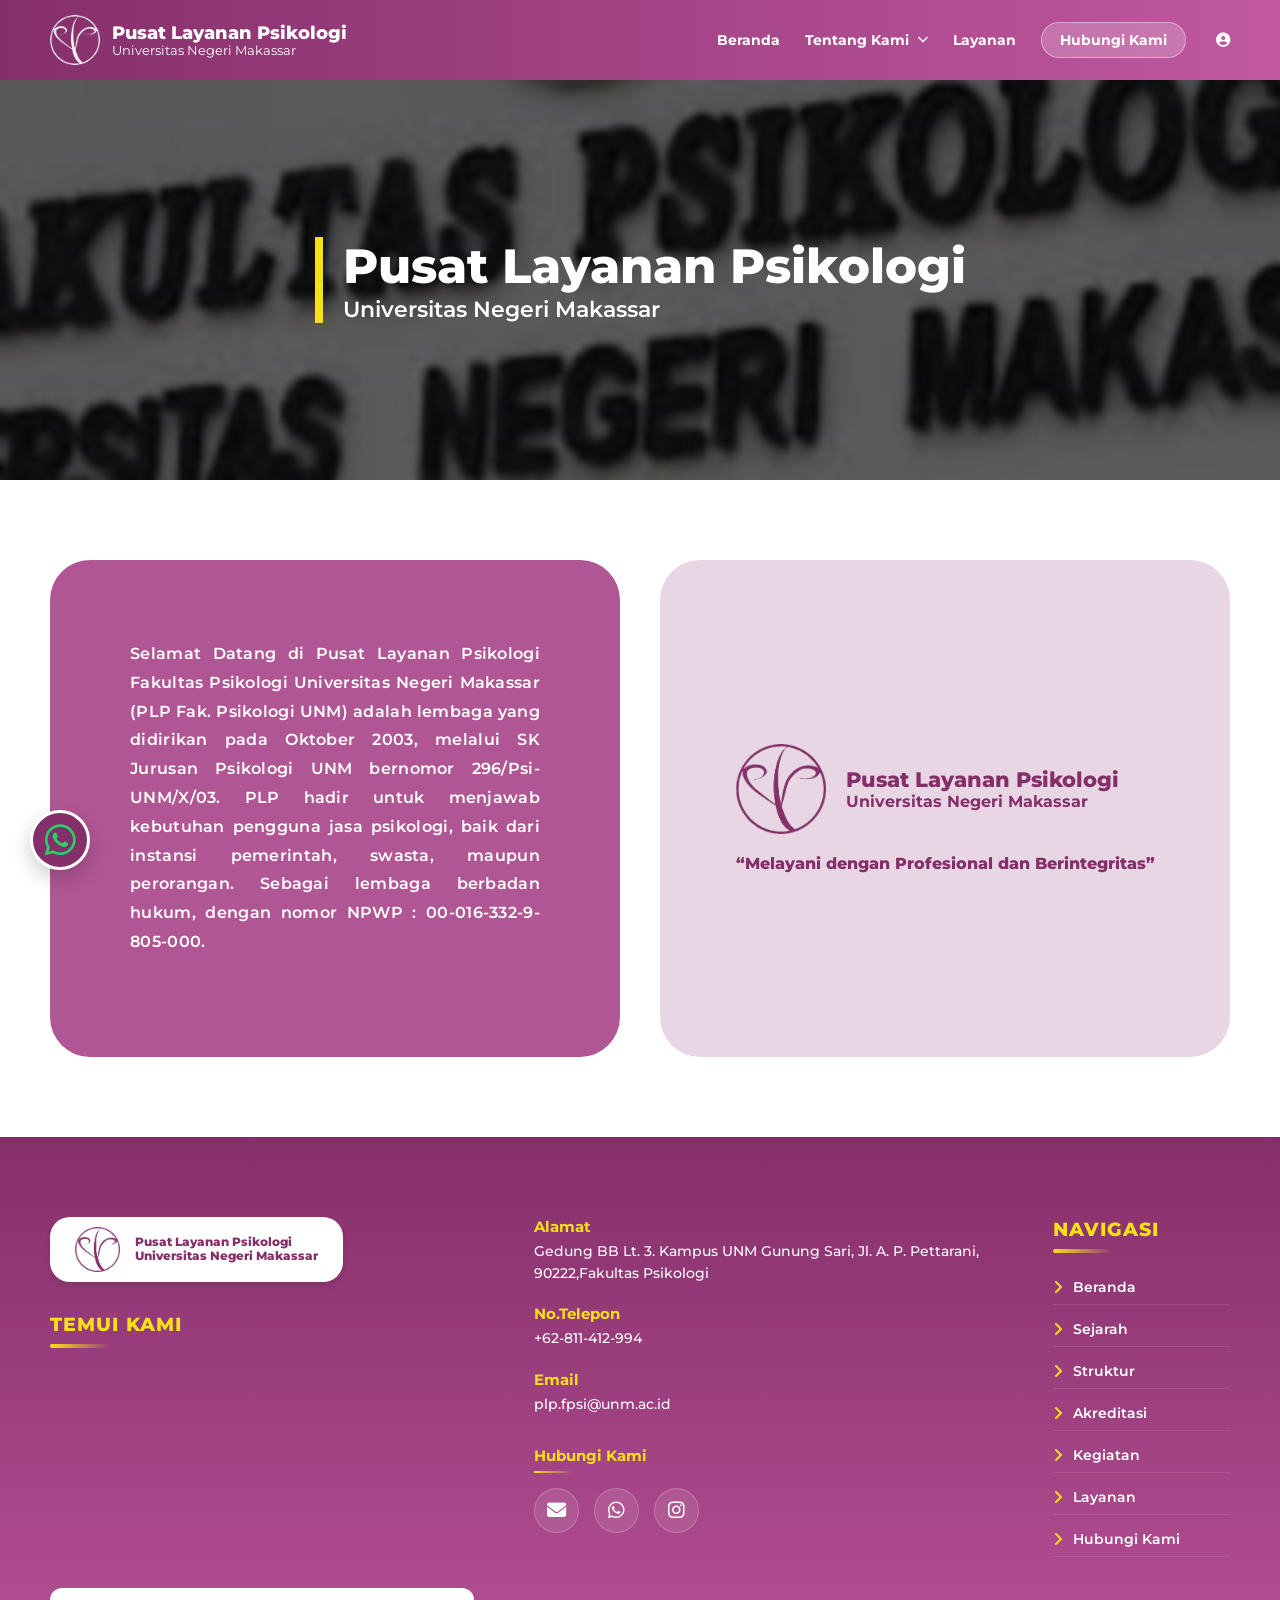
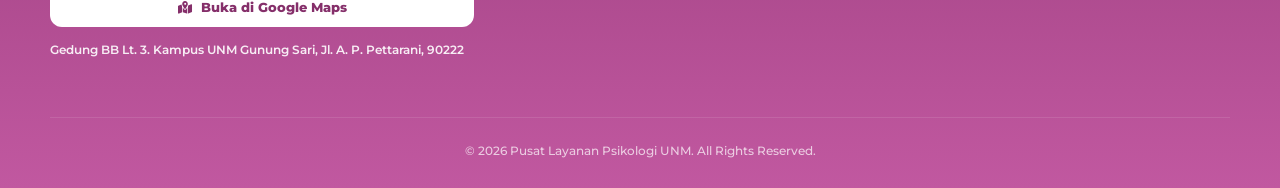
<file: index.html>
<!DOCTYPE html>
<html lang="id">
<head>
    <meta charset="UTF-8">
    <meta name="viewport" content="width=device-width, initial-scale=1.0">
    <title>PLP Fakultas Psikologi UNM</title>
    <link href="https://fonts.googleapis.com/css2?family=Montserrat:wght@400;600;700;800&display=swap" rel="stylesheet">
    <link rel="stylesheet" href="https://cdnjs.cloudflare.com/ajax/libs/font-awesome/6.5.1/css/all.min.css">
    <link rel="stylesheet" href="style.css">
</head>
<body>

    <header class="navbar">
        <div class="container navbar-flex">
            <div class="brand">
                <img src="image/logoplp2.png" alt="Logo UNM" class="logo-small">
                <div class="brand-text">
                    <h1>Pusat Layanan Psikologi</h1>
                    <p>Universitas Negeri Makassar</p>
                </div>
            </div>
            <nav class="nav-links">
                <a href="beranda.html">Beranda</a>
                
                <div class="dropdown">
                    <a href="#" class="dropbtn">
                        Tentang Kami <i class="fa-solid fa-chevron-down arrow-icon"></i>
                    </a>
                    <div class="dropdown-content">
                        <a href="beranda.html">Profil Umum</a>
                        <div class="dropdown-divider"></div>
                        <a href="sejarah.html">Sejarah</a>
                        <a href="struktur.html">Struktur</a>
                        <a href="akreditasi.html">Akreditasi</a>
                        <a href="kegiatan.html">Kegiatan</a>
                    </div>
                </div>

                <a href="layanan.html">Layanan</a>
                <a href="hubungi-kami.html" class="btn-primary">Hubungi Kami</a>
                
                <div class="dropdown user-access">
    <a href="#" class="dropbtn-icon">
        <i class="fa-solid fa-circle-user"></i>
    </a>
    <div class="dropdown-content dropdown-right">
        <p class="dropdown-label">Masuk Sebagai</p>
        <div class="dropdown-divider"></div>
        <a href="login-admin.html"><i class="fa-solid fa-user-shield"></i> Admin</a>
        <a href="login-psikolog.html"><i class="fa-solid fa-user-doctor"></i> Psikolog</a>
    </div>
</div>

            </nav>
        </div>
    </header>

    <section class="hero-section">
        <div class="hero-overlay">
            <div class="container">
                <div class="hero-content">
                    <h2 class="hero-title">Pusat Layanan Psikologi</h2>
                    <p class="hero-subtitle">Universitas Negeri Makassar</p>
                </div>
            </div>
        </div>
    </section>

    <main class="main-content">
        <div class="container grid-layout">
            <div class="card card-purple-solid">
                <div class="card-body">
                    <p>Selamat Datang di Pusat Layanan Psikologi Fakultas Psikologi Universitas Negeri Makassar (PLP Fak. Psikologi UNM) adalah lembaga yang didirikan pada Oktober 2003, melalui SK Jurusan Psikologi UNM bernomor 296/Psi-UNM/X/03. PLP hadir untuk menjawab kebutuhan pengguna jasa psikologi, baik dari instansi pemerintah, swasta, maupun perorangan. Sebagai lembaga berbadan hukum, dengan nomor NPWP : 00-016-332-9-805-000.</p>
                </div>
            </div>

            <div class="card card-light-pink">
                <div class="branding-content">
                    <div class="branding-header">
                        <img src="image/logoplp.png" alt="Logo UNM" class="logo-large">
                        <div class="branding-titles">
                            <h3>Pusat Layanan Psikologi</h3>
                            <h4>Universitas Negeri Makassar</h4>
                        </div>
                    </div>
                    <p class="motto">“Melayani dengan Profesional dan Berintegritas”</p>
                </div>
            </div>
        </div>
    </main>

    <footer class="footer">
        <div class="container">
            <div class="footer-grid">
                <div class="footer-col">
                    <div class="capsule-logo">
                        <img src="image/logoplp.png" alt="Logo">
                        <div class="capsule-text">
                            <span>Pusat Layanan Psikologi</span>
                            <span>Universitas Negeri Makassar</span>
                        </div>
                    </div>
                    <h5 class="footer-heading">TEMUI KAMI</h5>
                    <div class="gmaps-container">
                        <iframe src="https://www.google.com/maps/embed?pb=!1m18!1m12!1m3!1d3973.615147424619!2d119.4347713!3d-5.1610484!2m3!1f0!2f0!3f0!3m2!1i1024!2i768!4f13.1!3m3!1m2!1s0x2dbee2b06297314d%3A0x7d0186191f69607d!2sFakultas%20Psikologi%20UNM!5e0!3m2!1sid!2sid!4v1700000000000" allowfullscreen="" loading="lazy"></iframe>
                    </div>
                    <a href="https://maps.app.goo.gl/ftLjgdCa144ZHcWp6" class="btn-gmaps"><i class="fa-solid fa-map-location-dot"></i> Buka di Google Maps</a>
                    <p class="footer-mini-address">Gedung BB Lt. 3. Kampus UNM Gunung Sari, Jl. A. P. Pettarani, 90222</p>
                </div>
                <div class="footer-col info-center">
                    <div class="contact-group">
                        <div class="contact-item"><strong>Alamat</strong><p>Gedung BB Lt. 3. Kampus UNM Gunung Sari, Jl. A. P. Pettarani, 90222,Fakultas Psikologi</p></div>
                        <div class="contact-item"><strong>No.Telepon</strong><p>+62-811-412-994</p></div>
                        <div class="contact-item"><strong>Email</strong><p>plp.fpsi@unm.ac.id</p></div>
                    </div>
                    <div class="social-wrapper">
                        <strong>Hubungi Kami</strong>
                        <div class="social-icons">
                            <a href="#"><i class="fa-solid fa-envelope"></i></a>
                            <a href="https://wa.me/62811412994"><i class="fa-brands fa-whatsapp"></i></a>
                            <a href="https://www.instagram.com/pusat_layananpsikologi?igsh=aXh5MWg4MDQzcXRw"><i class="fa-brands fa-instagram"></i></a>
                        </div>
                    </div>
                </div>
                <div class="footer-col">
                    <h5 class="footer-heading">NAVIGASI</h5>
                    <ul class="footer-links">
                        <li><a href="beranda.html">Beranda</a></li>
                        <li><a href="sejarah.html">Sejarah</a></li>
                        <li><a href="struktur.html">Struktur</a></li>
                        <li><a href="Akreditasi.html">Akreditasi</a></li>
                        <li><a href="Kegiatan.html">Kegiatan</a></li>
                        <li><a href="layanan.html">Layanan</a></li>
                        <li><a href="hubungi-kami.html">Hubungi Kami</a></li>
                    </ul>
                </div>
            </div>
            <div class="footer-bottom">
                <p>© 2026 Pusat Layanan Psikologi UNM. All Rights Reserved.</p>
            </div>
        </div>
    </footer>

    <a href="https://wa.me/62811412994" class="wa-float" target="_blank">
        <i class="fa-brands fa-whatsapp"></i>
    </a>

    

</body>
</html>
</file>
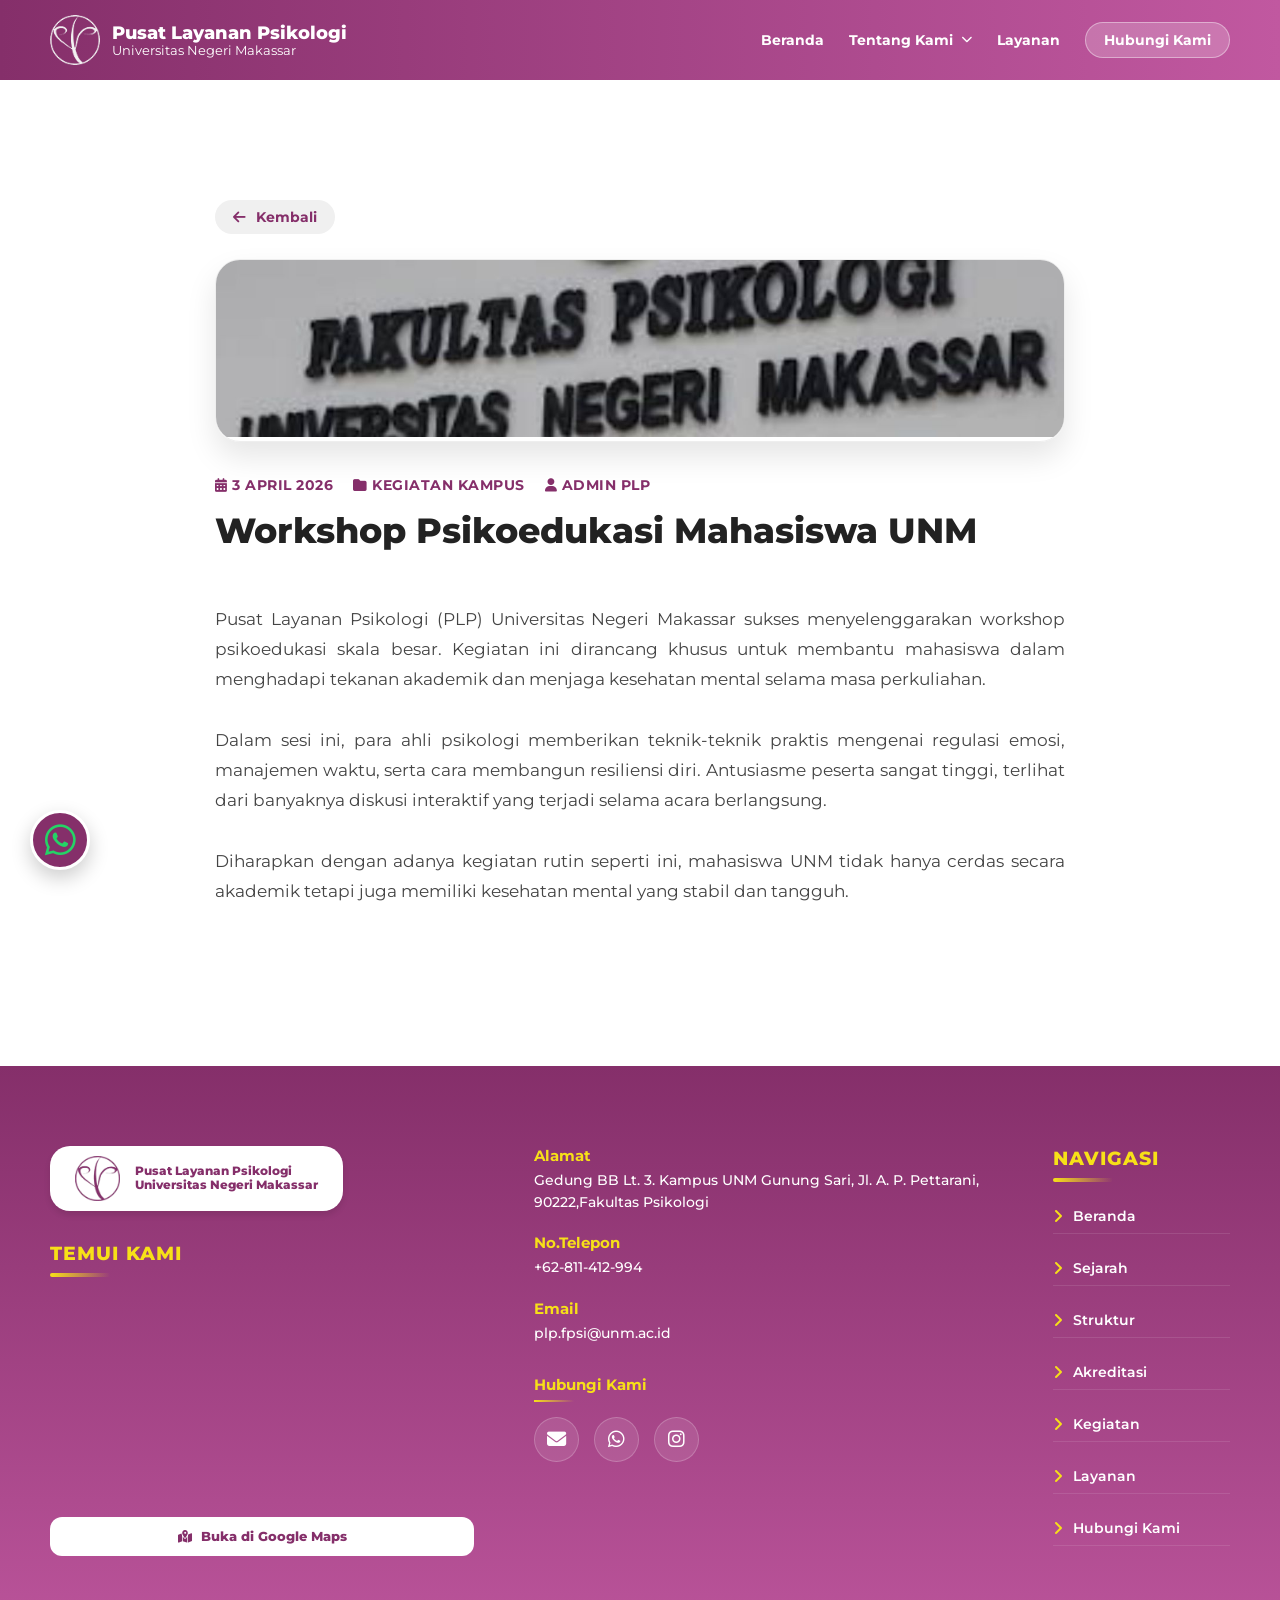
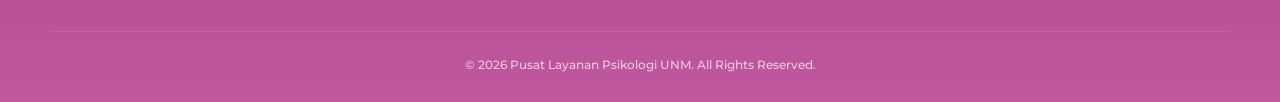
<file: detail_kegiatan.html>
<!DOCTYPE html>
<html lang="id">
<head>
    <meta charset="UTF-8">
    <meta name="viewport" content="width=device-width, initial-scale=1.0">
    <title>Detail Kegiatan - PLP Fakultas Psikologi UNM</title>
    <link href="https://fonts.googleapis.com/css2?family=Montserrat:wght@400;600;700;800&display=swap" rel="stylesheet">
    <link rel="stylesheet" href="https://cdnjs.cloudflare.com/ajax/libs/font-awesome/6.5.1/css/all.min.css">
    <link rel="stylesheet" href="style.css">
    <link rel="stylesheet" href="kegiatan.css">
    <style>
        .detail-container { 
            padding: 40px 0 80px 0; 
            max-width: 850px; 
            margin: 0 auto; 
        }
        
        .btn-back { 
            display: inline-flex; 
            align-items: center; 
            gap: 10px; 
            margin-bottom: 25px; 
            color: #852F6A; 
            text-decoration: none; 
            font-weight: 700; 
            font-size: 0.9rem;
            transition: 0.3s;
            background: #f0f0f0;
            padding: 8px 18px;
            border-radius: 50px;
        }
        
        .btn-back:hover { 
            background: #852F6A;
            color: #fff; 
            transform: translateX(-5px); 
        }

        .main-image-wrapper { 
            width: 100%; 
            max-height: 400px; 
            border-radius: 25px; 
            overflow: hidden;
            box-shadow: 0 15px 30px rgba(0,0,0,0.1); 
            margin-bottom: 35px;
            border: 1px solid #eee;
        }
        
        .main-image-wrapper img {
            width: 100%;
            height: 100%;
            object-fit: cover; 
        }
        
        .meta-info { 
            margin-bottom: 15px; 
            color: #852F6A; 
            font-weight: 700; 
            display: flex; 
            flex-wrap: wrap;
            gap: 20px;
            font-size: 0.85rem;
            text-transform: uppercase;
            letter-spacing: 0.5px;
        }

        .detail-title { 
            font-size: 2.2rem; 
            font-weight: 800; 
            color: #222; 
            margin-bottom: 20px; 
            line-height: 1.3; 
        }

        .detail-text { 
            font-size: 1.05rem; 
            line-height: 1.8; 
            color: #444; 
            text-align: justify; 
            white-space: pre-line; 
        }

        /* Penyelamat Navigasi Footer */
        .footer-links {
            list-style: none;
            padding: 0;
            margin: 0;
            display: flex;
            flex-direction: column;
            gap: 10px; /* Jarak antar menu */
        }

        @media (max-width: 768px) {
            .detail-container { padding: 30px 20px; }
            .detail-title { font-size: 1.7rem; }
            .main-image-wrapper { max-height: 250px; }
        }
    </style>
</head>
<body>

    <header class="navbar">
        <div class="container navbar-flex">
            <div class="brand">
                <img src="image/logoplp2.png" alt="Logo UNM" class="logo-small">
                <div class="brand-text">
                    <h1>Pusat Layanan Psikologi</h1>
                    <p>Universitas Negeri Makassar</p>
                </div>
            </div>
            <nav class="nav-links">
                <a href="beranda.html">Beranda</a>
                <div class="dropdown">
                    <a href="#" class="dropbtn">
                        Tentang Kami <i class="fa-solid fa-chevron-down arrow-icon"></i>
                    </a>
                    <div class="dropdown-content">
                        <a href="beranda.html">Profil Umum</a>
                        <div class="dropdown-divider"></div>
                        <a href="sejarah.html">Sejarah</a>
                        <a href="struktur.html">Struktur</a>
                        <a href="akreditasi.html">Akreditasi</a>
                        <a href="kegiatan.html">Kegiatan</a>
                    </div>
                </div>
                <a href="layanan.html">Layanan</a>
                <a href="hubungi-kami.html" class="btn-primary">Hubungi Kami</a>

                
            </nav>
        </div>
    </header>

    <main class="main-content">
        <div class="container detail-container">
            <a href="kegiatan.html" class="btn-back">
                <i class="fa-solid fa-arrow-left"></i> Kembali
            </a>
            
            <div class="main-image-wrapper">
                <img src="image/unm.jpg" alt="Foto Kegiatan">
            </div>

            <div class="meta-info">
                <span><i class="fa-solid fa-calendar-alt"></i> 3 April 2026</span>
                <span><i class="fa-solid fa-folder"></i> Kegiatan Kampus</span>
                <span><i class="fa-solid fa-user"></i> Admin PLP</span>
            </div>

            <h1 class="detail-title">Workshop Psikoedukasi Mahasiswa UNM</h1>
            
            <article class="detail-text">
                Pusat Layanan Psikologi (PLP) Universitas Negeri Makassar sukses menyelenggarakan workshop psikoedukasi skala besar. Kegiatan ini dirancang khusus untuk membantu mahasiswa dalam menghadapi tekanan akademik dan menjaga kesehatan mental selama masa perkuliahan.

                Dalam sesi ini, para ahli psikologi memberikan teknik-teknik praktis mengenai regulasi emosi, manajemen waktu, serta cara membangun resiliensi diri. Antusiasme peserta sangat tinggi, terlihat dari banyaknya diskusi interaktif yang terjadi selama acara berlangsung.

                Diharapkan dengan adanya kegiatan rutin seperti ini, mahasiswa UNM tidak hanya cerdas secara akademik tetapi juga memiliki kesehatan mental yang stabil dan tangguh.
            </article>
        </div>
    </main>

    <footer class="footer">
        <div class="container">
            <div class="footer-grid">
                <div class="footer-col">
                    <div class="capsule-logo">
                        <img src="image/logoplp.png" alt="Logo">
                        <div class="capsule-text">
                            <span>Pusat Layanan Psikologi</span>
                            <span>Universitas Negeri Makassar</span>
                        </div>
                    </div>
                    <h5 class="footer-heading">TEMUI KAMI</h5>
                    <div class="gmaps-container">
                        <iframe src="https://www.google.com/maps/embed?pb=!1m18!1m12!1m3!1d3973.743422639077!2d119.4344!3d-5.1476!2m3!1f0!2f0!3f0!3m2!1i1024!2i768!4f13.1!3m3!1m2!1s0x0%3A0x0!2zNcKwMDgnNTEuNCJTIDExOcKwMjYnMDMuOCJF!5e0!3m2!1sid!2sid!4v1645500000000!5m2!1sid!2sid" allowfullscreen="" loading="lazy"></iframe>
                    </div>
                    <a href="https://maps.app.goo.gl/ftLjgdCa144ZHcWp6" class="btn-gmaps"><i class="fa-solid fa-map-location-dot"></i> Buka di Google Maps</a>
                </div>

                <div class="footer-col info-center">
                    <div class="contact-group">
                        <div class="contact-item"><strong>Alamat</strong><p>Gedung BB Lt. 3. Kampus UNM Gunung Sari, Jl. A. P. Pettarani, 90222,Fakultas Psikologi</p></div>
                        <div class="contact-item"><strong>No.Telepon</strong><p>+62-811-412-994</p></div>
                        <div class="contact-item"><strong>Email</strong><p>plp.fpsi@unm.ac.id</p></div>
                    </div>
                    <div class="social-wrapper">
                        <strong>Hubungi Kami</strong>
                        <div class="social-icons">
                            <a href="plp.fpsi@unm.ac.id"><i class="fa-solid fa-envelope"></i></a>
                            <a href="https://wa.me/62811412994"><i class="fa-brands fa-whatsapp"></i></a>
                            <a href="https://www.instagram.com/pusat_layananpsikologi?igsh=aXh5MWg4MDQzcXRw"><i class="fa-brands fa-instagram"></i></a>
                        </div>
                    </div>
                </div>

                <div class="footer-col">
                    <h5 class="footer-heading">NAVIGASI</h5>
                    <ul class="footer-links">
                        <li><a href="beranda.html">Beranda</a></li>
                        <li><a href="sejarah.html">Sejarah</a></li>
                        <li><a href="struktur.html">Struktur</a></li>
                        <li><a href="akreditasi.html">Akreditasi</a></li>
                        <li><a href="kegiatan.html">Kegiatan</a></li>
                        <li><a href="layanan.html">Layanan</a></li>
                        <li><a href="hubungi-kami.html">Hubungi Kami</a></li>
                    </ul>
                </div>
            </div>
            <div class="footer-bottom">
                <p>© 2026 Pusat Layanan Psikologi UNM. All Rights Reserved.</p>
            </div>
        </div>
    </footer>

    <a href="https://wa.me/62811412994" class="wa-float" target="_blank">
        <i class="fa-brands fa-whatsapp"></i>
    </a>

</body>
</html>
</file>
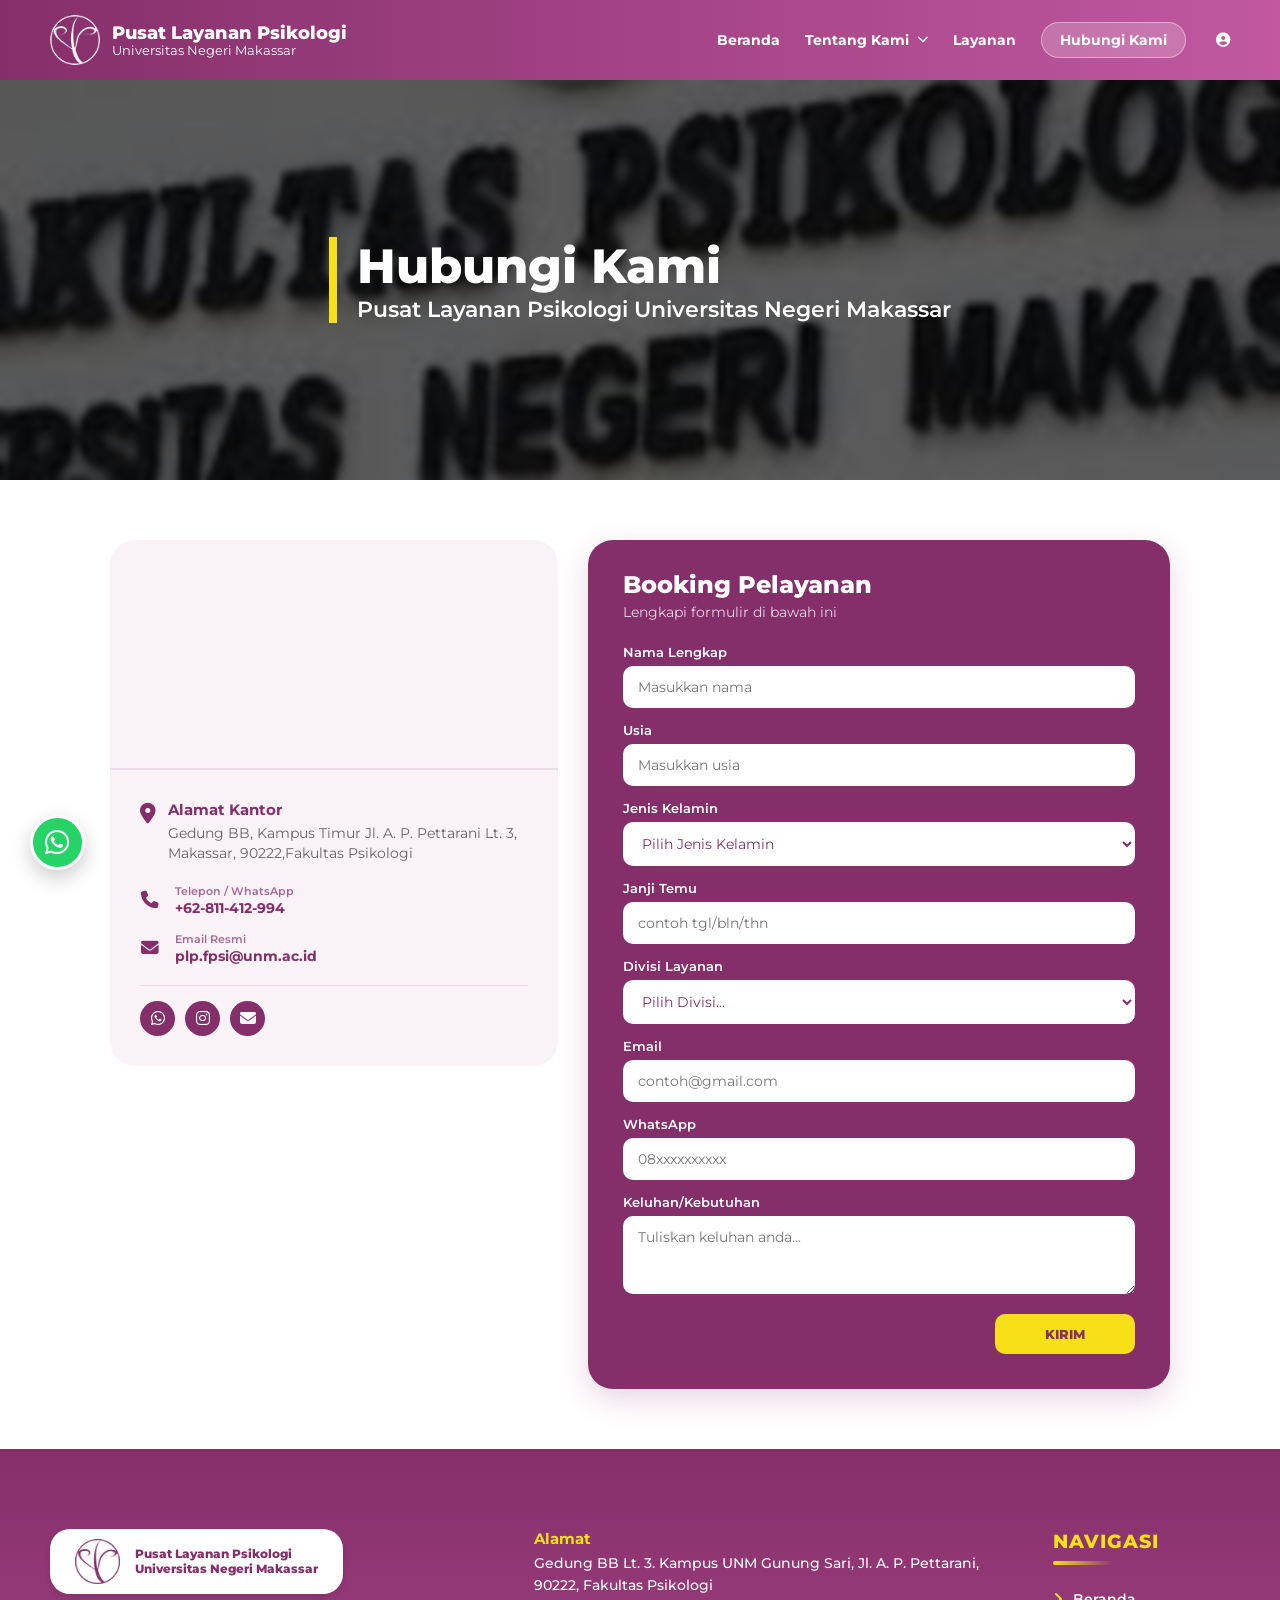
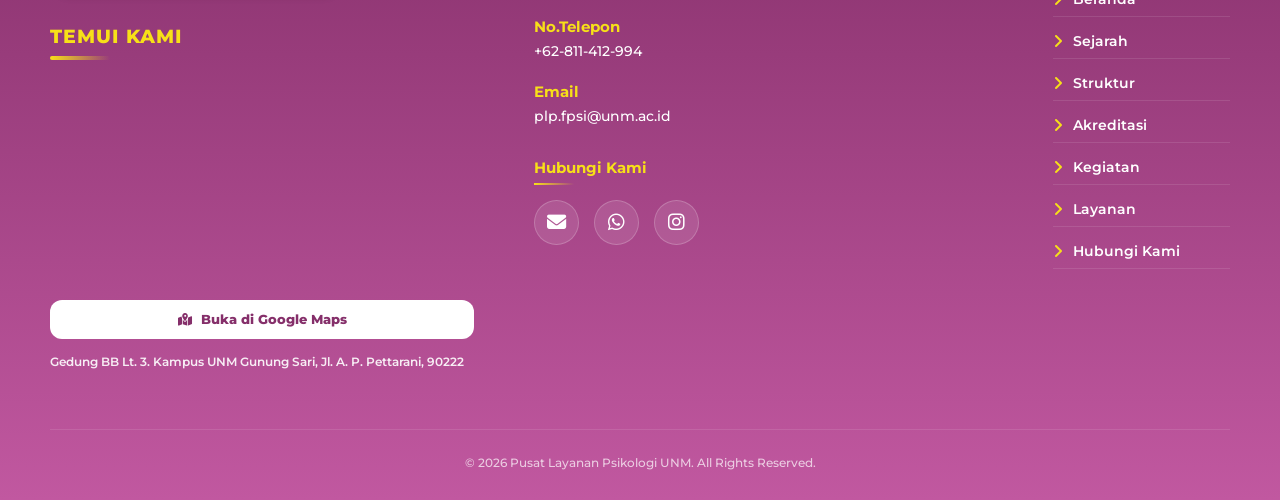
<file: hubungi-kami.html>
<!DOCTYPE html>
<html lang="id">
<head>
    <meta charset="UTF-8">
    <meta name="viewport" content="width=device-width, initial-scale=1.0">
    <title>Hubungi Kami - PLP UNM</title>
    <link href="https://fonts.googleapis.com/css2?family=Montserrat:wght@400;600;700;800&display=swap" rel="stylesheet">
    <link rel="stylesheet" href="https://cdnjs.cloudflare.com/ajax/libs/font-awesome/6.5.1/css/all.min.css">
    <link rel="stylesheet" href="style.css">
    <link rel="stylesheet" href="hubungi-kami.css">
</head>
<body>

    <header class="navbar">
        <div class="container navbar-flex">
            <div class="brand">
                <img src="image/logoplp2.png" alt="Logo UNM" class="logo-small">
                <div class="brand-text">
                    <h1>Pusat Layanan Psikologi</h1>
                    <p>Universitas Negeri Makassar</p>
                </div>
            </div>
            <nav class="nav-links">
                <a href="beranda.html">Beranda</a>
                <div class="dropdown">
                    <a href="#" class="dropbtn">Tentang Kami <i class="fa-solid fa-chevron-down arrow-icon"></i></a>
                    <div class="dropdown-content">
                        <a href="beranda.html">Profil Umum</a>
                        <div class="dropdown-divider"></div>
                        <a href="sejarah.html">Sejarah</a>
                        <a href="struktur.html">Struktur</a>
                        <a href="akreditasi.html">Akreditasi</a>
                        <a href="kegiatan.html">Kegiatan</a>
                    </div>
                </div>
                <a href="layanan.html">Layanan</a>
                <a href="hubungi-kami.html" class="btn-primary">Hubungi Kami</a>


            <div class="dropdown user-access">
    <a href="#" class="dropbtn-icon">
        <i class="fa-solid fa-circle-user"></i>
    </a>
    <div class="dropdown-content dropdown-right">
        <p class="dropdown-label">Masuk Sebagai</p>
        <div class="dropdown-divider"></div>
        <a href="login-admin.html"><i class="fa-solid fa-user-shield"></i> Admin</a>
        <a href="login-psikolog.html"><i class="fa-solid fa-user-doctor"></i> Psikolog</a>
    </div>
</div>


            </nav>
        </div>
    </header>

    <section class="hero-section">
        <div class="hero-overlay">
            <div class="container">
                <div class="hero-content">
                    <h2 class="hero-title">Hubungi Kami</h2>
                    <p class="hero-subtitle">Pusat Layanan Psikologi Universitas Negeri Makassar</p>
                </div>
            </div>
        </div>
    </section>

    <main class="main-content">
        <div class="container">
            <div class="contact-flex-layout">
                
                <div class="info-card-box reveal">
                    <div class="map-area">
                        <iframe src="https://www.google.com/maps/embed?pb=!1m18!1m12!1m3!1d3973.719815041042!2d119.435775314764!3d-5.180630996240217!2m3!1f0!2f0!3f0!3m2!1i1024!2i768!4f13.1!3m3!1m2!1s0x2dbee2b7454f7a31%3A0xb36a307567844004!2sUNM%20Kampus%20Gunung%20Sari!5e0!3m2!1sid!2sid!4v1700000000000" width="100%" height="250" style="border:0;" allowfullscreen="" loading="lazy"></iframe>
                    </div>
                    
                    <div class="info-content-text">
                        <div class="info-header">
                            <i class="fa-solid fa-location-dot"></i>
                            <div class="info-label">
                                <strong>Alamat Kantor</strong>
                                <p>Gedung BB, Kampus Timur Jl. A. P. Pettarani Lt. 3, Makassar, 90222,Fakultas Psikologi</p>
                            </div>
                        </div>

                        <div class="detail-item">
                            <i class="fa-solid fa-phone"></i>
                            <div class="detail-data">
                                <small>Telepon / WhatsApp</small>
                                <span>+62-811-412-994</span>
                            </div>
                        </div>

                        <div class="detail-item">
                            <i class="fa-solid fa-envelope"></i>
                            <div class="detail-data">
                                <small>Email Resmi</small>
                                <span>plp.fpsi@unm.ac.id</span>
                            </div>
                        </div>

                        <div class="social-connect-footer">
                            <div class="social-circles">
                                <a href="https://wa.me/62811412994" target="_blank"><i class="fa-brands fa-whatsapp"></i></a>
                                <a href="https://www.instagram.com/pusat_layananpsikologi?igsh=aXh5MWg4MDQzcXRw" target="_blank"><i class="fa-brands fa-instagram"></i></a>
                                <a href="plp.fpsi@unm.ac.id"><i class="fa-solid fa-envelope"></i></a>
                            </div>
                        </div>
                    </div>
                </div>

                <div class="form-card-box reveal">
                    <div class="form-banner-top">
                        <h3>Booking Pelayanan</h3>
                        <p>Lengkapi formulir di bawah ini</p>
                    </div>
                    
                    <form class="booking-form-vertical">
                        <div class="form-group">
                            <label>Nama Lengkap</label>
                            <input type="text" placeholder="Masukkan nama" required>
                        </div>
                        <div class="form-group">
                            <label>Usia</label>
                            <input type="number" placeholder="Masukkan usia" required>
                        </div>
                        <div class="form-group">
                            <label>Jenis Kelamin</label>
                            <select required>
                                <option value="" disabled selected>Pilih Jenis Kelamin</option>
                                <option>Pria</option>
                                <option>Wanita</option>
                            </select>
                        </div>
                         <div class="form-group">
                            <label>Janji Temu</label>
                            <input type="text" placeholder="contoh tgl/bln/thn" required>
                        </div>
                        <div class="form-group">
                            <label>Divisi Layanan</label>
                            <select required>
                                <option value="" disabled selected>Pilih Divisi...</option>
                                <option>Divisi Industri dan Organisasi</option>
                                <option>Divisi Pendidikan dan Perkembangan</option>
                                <option>Divisi Konseling</option>
                                <option>Klinik Tumbuh Kembang</option>
                                <option>Psikoedukasi/Training</option>
                                <option>Coaching & Mentoring</option>
                            </select>
                        </div>
                        <div class="form-group">
                            <label>Email</label>
                            <input type="email" placeholder="contoh@gmail.com" required>
                        </div>
                        <div class="form-group">
                            <label>WhatsApp</label>
                            <input type="text" placeholder="08xxxxxxxxxx" required>
                        </div>
                        <div class="form-group">
                            <label>Keluhan/Kebutuhan</label>
                            <textarea rows="3" placeholder="Tuliskan keluhan anda..."></textarea>
                        </div>
                        <div class="form-action-btn-right">
                            <button type="submit" class="btn-submit-booking">KIRIM</button>
                        </div>
                    </form>
                </div>

            </div>
        </div>
    </main>

    <footer class="footer">
        <div class="container">
            <div class="footer-grid">
                <div class="footer-col">
                    <div class="capsule-logo">
                        <img src="image/logoplp.png" alt="Logo">
                        <div class="capsule-text">
                            <span>Pusat Layanan Psikologi</span>
                            <span>Universitas Negeri Makassar</span>
                        </div>
                    </div>
                    <h5 class="footer-heading">TEMUI KAMI</h5>
                    <div class="gmaps-container">
                        <iframe src="https://www.google.com/maps/embed?pb=!1m18!1m12!1m3!1d3973.719815041042!2d119.435775314764!3d-5.180630996240217!2m3!1f0!2f0!3f0!3m2!1i1024!2i768!4f13.1!3m3!1m2!1s0x2dbee2b7454f7a31%3A0xb36a307567844004!2sUNM%20Kampus%20Gunung%20Sari!5e0!3m2!1sid!2sid!4v1700000000000" allowfullscreen="" loading="lazy"></iframe>
                    </div>
                    <a href="https://maps.app.goo.gl/ftLjgdCa144ZHcWp6" class="btn-gmaps"><i class="fa-solid fa-map-location-dot"></i> Buka di Google Maps</a>
                    <p class="footer-mini-address">Gedung BB Lt. 3. Kampus UNM Gunung Sari, Jl. A. P. Pettarani, 90222</p>
                </div>
                
                <div class="footer-col info-center">
                    <div class="contact-group">
                        <div class="contact-item"><strong>Alamat</strong><p>Gedung BB Lt. 3. Kampus UNM Gunung Sari, Jl. A. P. Pettarani, 90222, Fakultas Psikologi</p></div>
                        <div class="contact-item"><strong>No.Telepon</strong><p>+62-811-412-994</p></div>
                        <div class="contact-item"><strong>Email</strong><p>plp.fpsi@unm.ac.id</p></div>
                    </div>
                    <div class="social-wrapper">
                        <strong>Hubungi Kami</strong>
                        <div class="social-icons">
                            <a href="mailto:plp.fpsi@unm.ac.id"><i class="fa-solid fa-envelope"></i></a>
                            <a href="https://wa.me/62811412994" target="_blank"><i class="fa-brands fa-whatsapp"></i></a>
                            <a href="https://www.instagram.com/pusat_layananpsikologi?igsh=aXh5MWg4MDQzcXRw" target="_blank"><i class="fa-brands fa-instagram"></i></a>
                        </div>
                    </div>
                </div>

                <div class="footer-col">
                    <h5 class="footer-heading">NAVIGASI</h5>
                    <ul class="footer-links">
                        <li><a href="beranda.html">Beranda</a></li>
                        <li><a href="sejarah.html">Sejarah</a></li>
                        <li><a href="struktur.html">Struktur</a></li>
                        <li><a href="akreditasi.html">Akreditasi</a></li>
                        <li><a href="kegiatan.html">Kegiatan</a></li>
                        <li><a href="layanan.html">Layanan</a></li>
                        <li><a href="hubungi-kami.html">Hubungi Kami</a></li>
                    </ul>
                </div>
            </div>
            <div class="footer-bottom">
                <p>© 2026 Pusat Layanan Psikologi UNM. All Rights Reserved.</p>
            </div>
        </div>
    </footer>

    <a href="https://wa.me/62811412994" class="wa-float" target="_blank">
        <i class="fa-brands fa-whatsapp"></i>
    </a>

    <script>
        function reveal() {
            var reveals = document.querySelectorAll(".reveal");
            for (var i = 0; i < reveals.length; i++) {
                var windowHeight = window.innerHeight;
                var elementTop = reveals[i].getBoundingClientRect().top;
                if (elementTop < windowHeight - 100) {
                    reveals[i].classList.add("active");
                }
            }
        }
        window.addEventListener("scroll", reveal);
        window.onload = reveal;
    </script>
</body>
</html>
</file>
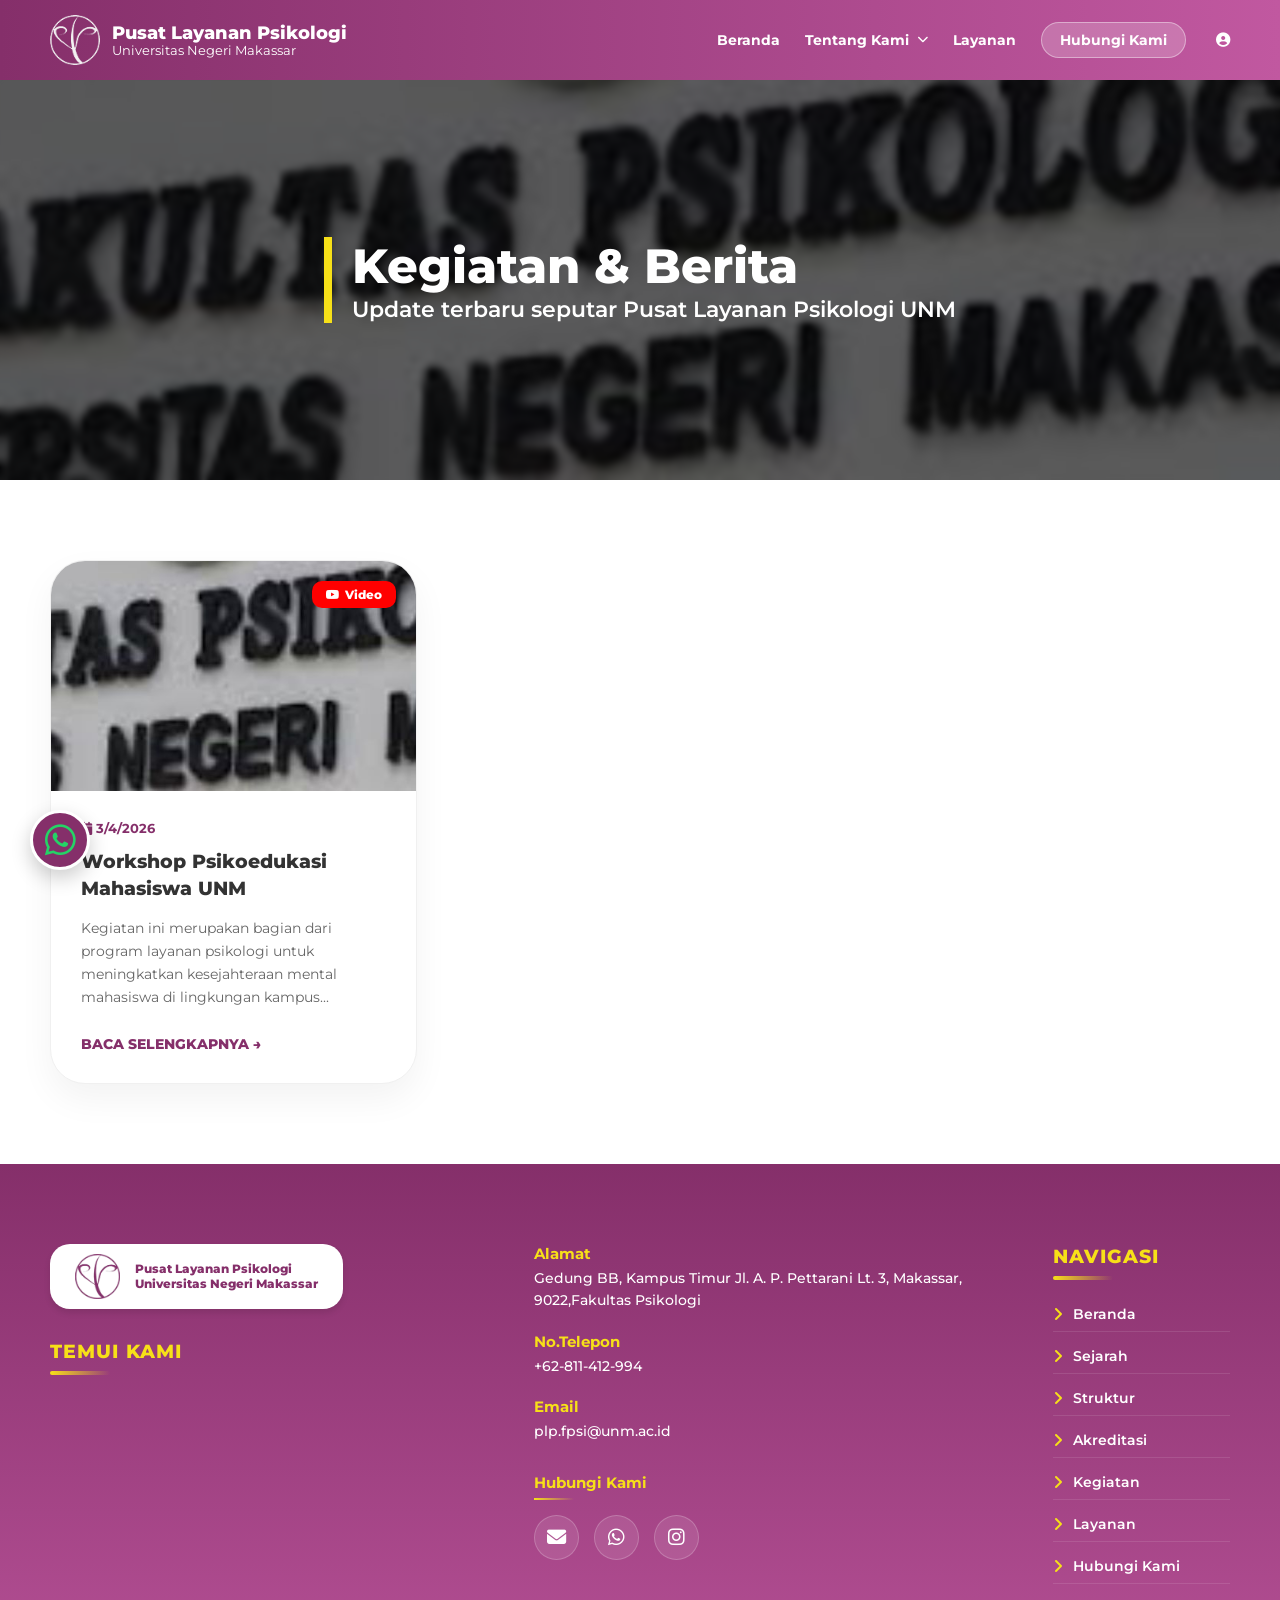
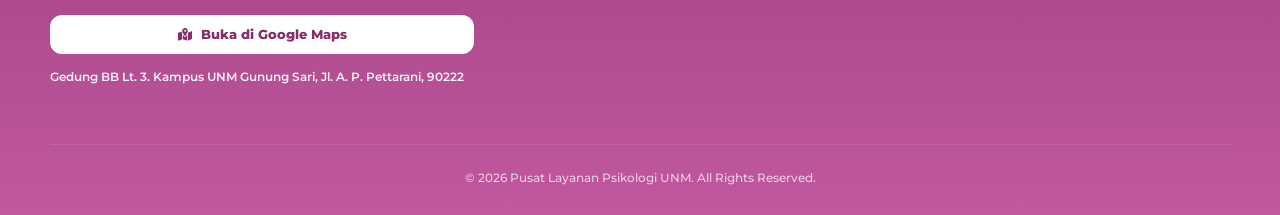
<file: kegiatan.html>
<!DOCTYPE html>
<html lang="id">
<head>
    <meta charset="UTF-8">
    <meta name="viewport" content="width=device-width, initial-scale=1.0">
    <title>Kegiatan - PLP Fakultas Psikologi UNM</title>
    <link href="https://fonts.googleapis.com/css2?family=Montserrat:wght@400;600;700;800&display=swap" rel="stylesheet">
    <link rel="stylesheet" href="https://cdnjs.cloudflare.com/ajax/libs/font-awesome/6.5.1/css/all.min.css">
    <link rel="stylesheet" href="style.css">
    <link rel="stylesheet" href="kegiatan.css">
</head>
<body>

    <header class="navbar">
        <div class="container navbar-flex">
            <div class="brand">
                <img src="image/logoplp2.png" alt="Logo UNM" class="logo-small">
                <div class="brand-text">
                    <h1>Pusat Layanan Psikologi</h1>
                    <p>Universitas Negeri Makassar</p>
                </div>
            </div>
            <nav class="nav-links">
                <a href="beranda.html">Beranda</a>
                <div class="dropdown">
                    <a href="#" class="dropbtn">
                        Tentang Kami <i class="fa-solid fa-chevron-down arrow-icon"></i>
                    </a>
                    <div class="dropdown-content">
                        <a href="beranda.html">Profil Umum</a>
                        <div class="dropdown-divider"></div>
                        <a href="sejarah.html">Sejarah</a>
                        <a href="struktur.html">Struktur</a>
                        <a href="akreditasi.html">Akreditasi</a>
                        <a href="kegiatan.html">Kegiatan</a>
                    </div>
                </div>
                <a href="layanan.html">Layanan</a>
                <a href="hubungi-kami.html" class="btn-primary">Hubungi Kami</a>

                <div class="dropdown user-access">
    <a href="#" class="dropbtn-icon">
        <i class="fa-solid fa-circle-user"></i>
    </a>
    <div class="dropdown-content dropdown-right">
        <p class="dropdown-label">Masuk Sebagai</p>
        <div class="dropdown-divider"></div>
        <a href="login-admin.html"><i class="fa-solid fa-user-shield"></i> Admin</a>
        <a href="login-psikolog.html"><i class="fa-solid fa-user-doctor"></i> Psikolog</a>
    </div>
</div>

            </nav>
        </div>
    </header>

    <section class="hero-section">
        <div class="hero-overlay">
            <div class="container">
                <div class="hero-content">
                    <h2 class="hero-title">Kegiatan & Berita</h2>
                    <p class="hero-subtitle">Update terbaru seputar Pusat Layanan Psikologi UNM</p>
                </div>
            </div>
        </div>
    </section>

    <main class="main-content">
        <div class="container">
            <div class="kegiatan-grid" id="container-kegiatan">
                
                <div class="news-card">
                    <div class="news-img">
                        <img src="image/unm.jpg" alt="Contoh Kegiatan">
                        <div class="yt-badge"><i class="fa-brands fa-youtube"></i> Video</div>
                    </div>
                    <div class="news-body">
                        <span class="news-date"><i class="fa-solid fa-calendar-day"></i> 3/4/2026</span>
                        <h3>Workshop Psikoedukasi Mahasiswa UNM</h3>
                        <p>Kegiatan ini merupakan bagian dari program layanan psikologi untuk meningkatkan kesejahteraan mental mahasiswa di lingkungan kampus...</p>
                        <a href="detail_kegiatan.html" class="btn-selengkapnya">BACA SELENGKAPNYA →</a>
                    </div>
                </div>

            </div>
        </div>
    </main>

    <footer class="footer">
        <div class="container">
            <div class="footer-grid">
                <div class="footer-col">
                    <div class="capsule-logo">
                        <img src="image/logoplp.png" alt="Logo">
                        <div class="capsule-text">
                            <span>Pusat Layanan Psikologi</span>
                            <span>Universitas Negeri Makassar</span>
                        </div>
                    </div>
                    <h5 class="footer-heading">TEMUI KAMI</h5>
                    <div class="gmaps-container">
                        <iframe src="https://www.google.com/maps/embed?pb=!1m18!1m12!1m3!1d3973.743422639077!2d119.4344!3d-5.1476!2m3!1f0!2f0!3f0!3m2!1i1024!2i768!4f13.1!3m3!1m2!1s0x0%3A0x0!2zNcKwMDgnNTEuNCJTIDExOcKwMjYnMDMuOCJF!5e0!3m2!1sid!2sid!4v1645500000000!5m2!1sid!2sid" allowfullscreen="" loading="lazy"></iframe>
                    </div>
                    <a href="https://maps.app.goo.gl/ftLjgdCa144ZHcWp6" class="btn-gmaps"><i class="fa-solid fa-map-location-dot"></i> Buka di Google Maps</a>
                    <p class="footer-mini-address">Gedung BB Lt. 3. Kampus UNM Gunung Sari, Jl. A. P. Pettarani, 90222</p>
                </div>
                <div class="footer-col info-center">
                    <div class="contact-group">
                        <div class="contact-item"><strong>Alamat</strong><p>Gedung BB, Kampus Timur Jl. A. P. Pettarani Lt. 3, Makassar, 9022,Fakultas Psikologi</p></div>
                        <div class="contact-item"><strong>No.Telepon</strong><p>+62-811-412-994</p></div>
                        <div class="contact-item"><strong>Email</strong><p>plp.fpsi@unm.ac.id</p></div>
                    </div>
                    <div class="social-wrapper">
                        <strong>Hubungi Kami</strong>
                        <div class="social-icons">
                            <a href="#"><i class="fa-solid fa-envelope"></i></a>
                            <a href="https://wa.me/62811412994"><i class="fa-brands fa-whatsapp"></i></a>
                            <a href="https://www.instagram.com/pusat_layananpsikologi?igsh=aXh5MWg4MDQzcXRw"><i class="fa-brands fa-instagram"></i></a>
                        </div>
                    </div>
                </div>
                <div class="footer-col">
                    <h5 class="footer-heading">NAVIGASI</h5>
                    <ul class="footer-links">
                        <li><a href="beranda.html">Beranda</a></li>
                        <li><a href="sejarah.html">Sejarah</a></li>
                        <li><a href="struktur.html">Struktur</a></li>
                        <li><a href="Akreditasi.html">Akreditasi</a></li>
                        <li><a href="kegiatan.html">Kegiatan</a></li>
                        <li><a href="layanan.html">Layanan</a></li>
                        <li><a href="hubungi-kami.html">Hubungi Kami</a></li>
                    </ul>
                </div>
            </div>
            <div class="footer-bottom">
                <p>© 2026 Pusat Layanan Psikologi UNM. All Rights Reserved.</p>
            </div>
        </div>
    </footer>

    <a href="https://wa.me/62811412994" class="wa-float" target="_blank">
        <i class="fa-brands fa-whatsapp"></i>
    </a>

</body>
</html>
</file>
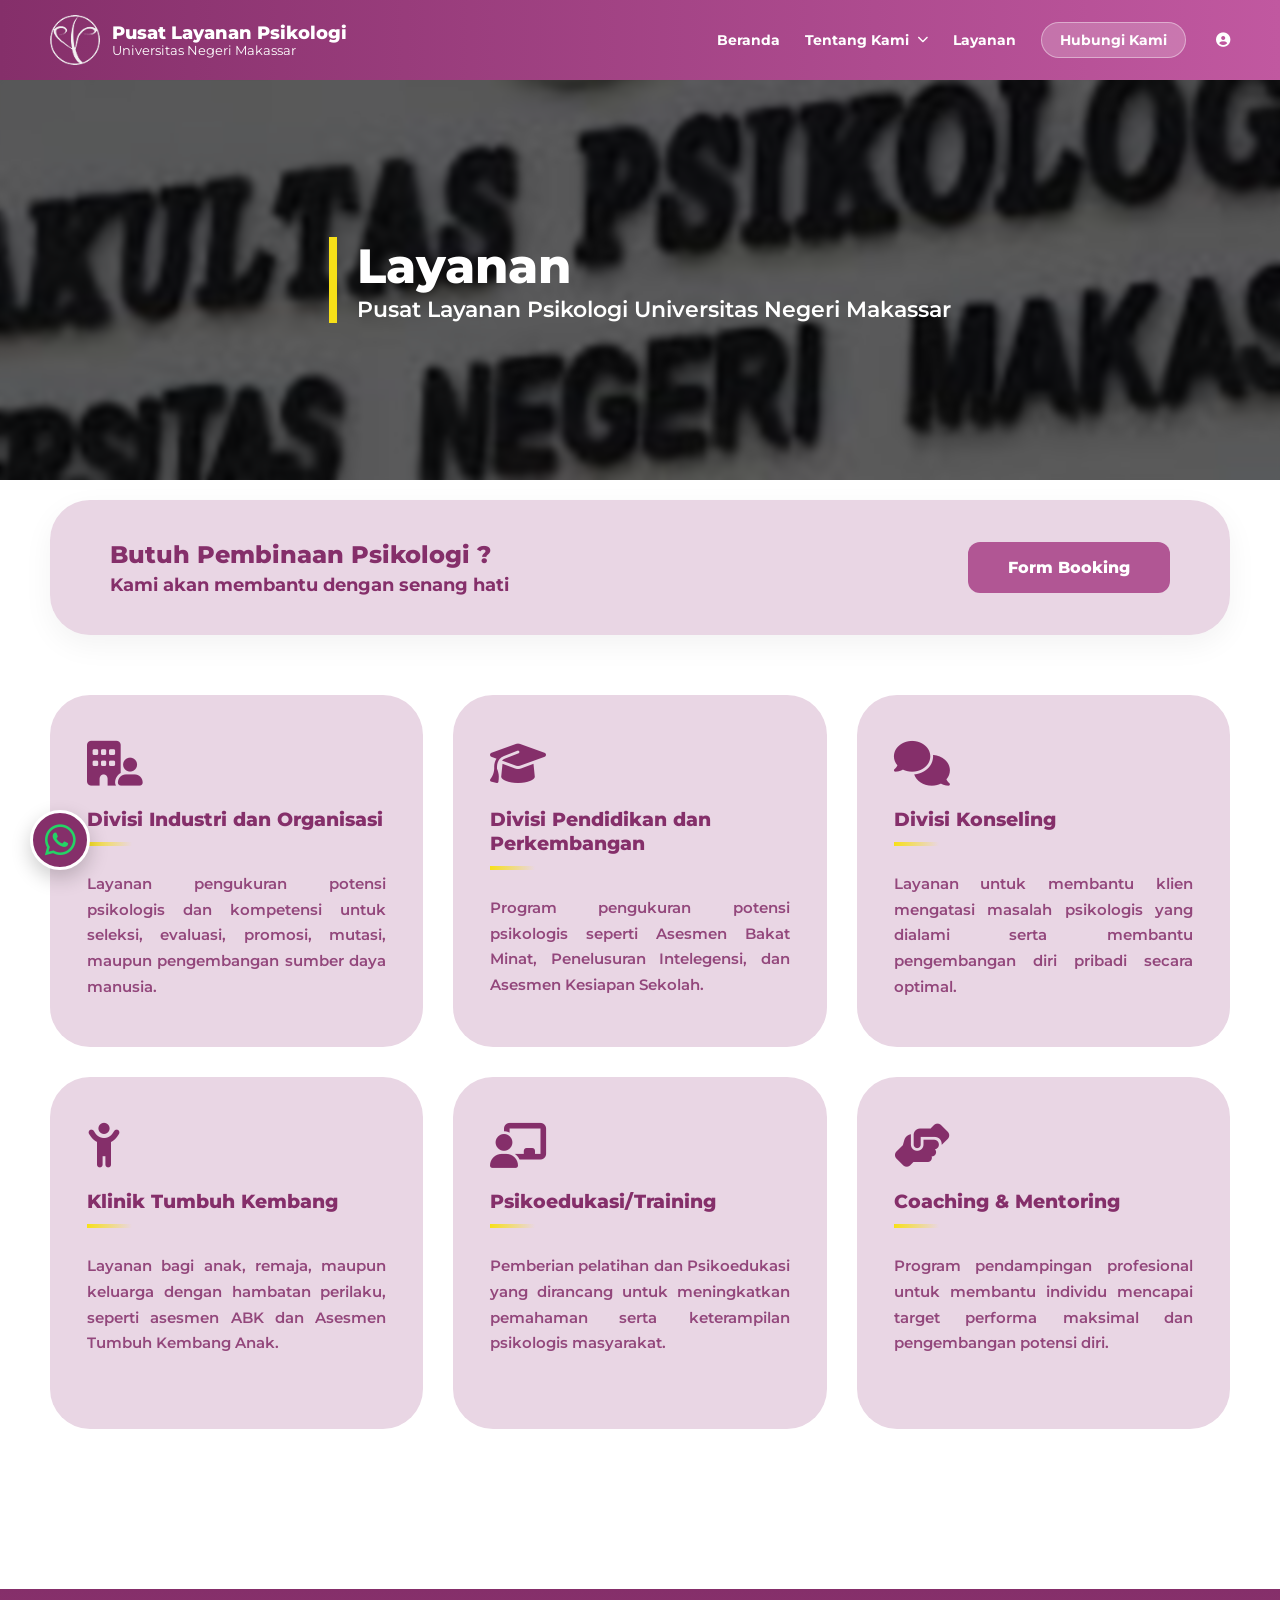
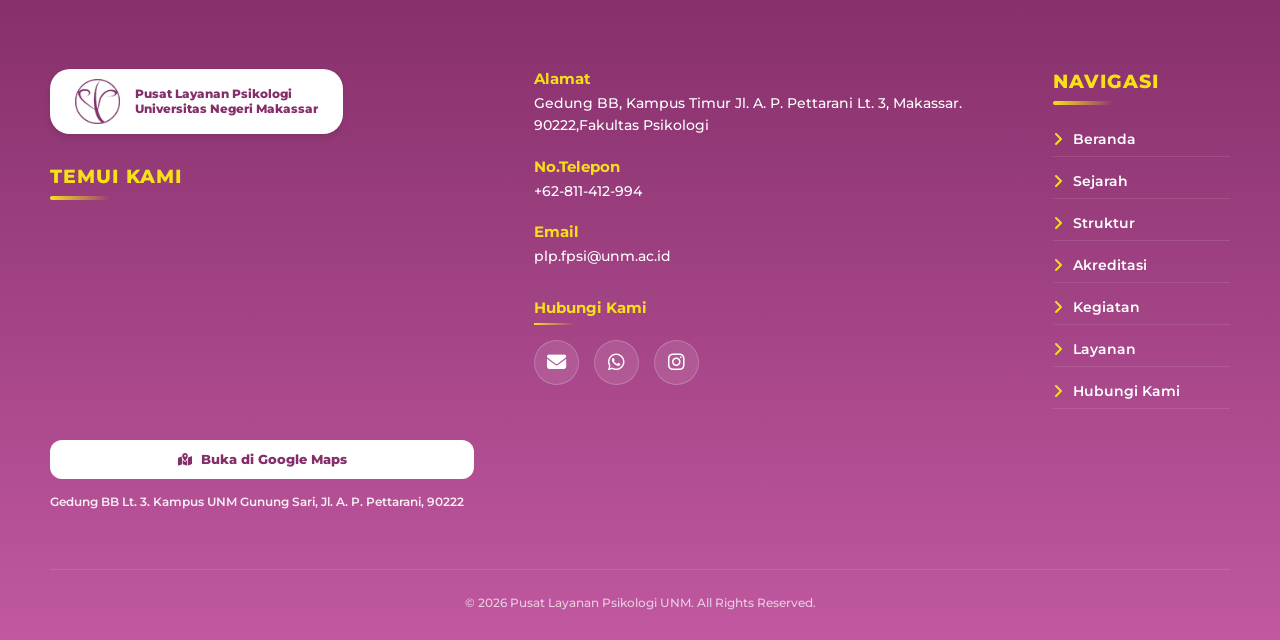
<file: layanan.html>
<!DOCTYPE html>
<html lang="id">
<head>
    <meta charset="UTF-8">
    <meta name="viewport" content="width=device-width, initial-scale=1.0">
    <title>Layanan - PLP Fakultas Psikologi UNM</title>
    <link href="https://fonts.googleapis.com/css2?family=Montserrat:wght@400;600;700;800&display=swap" rel="stylesheet">
    <link rel="stylesheet" href="https://cdnjs.cloudflare.com/ajax/libs/font-awesome/6.5.1/css/all.min.css">
    <link rel="stylesheet" href="style.css"> 
    <link rel="stylesheet" href="layanan.css">
</head>
<body>

    <header class="navbar">
        <div class="container navbar-flex">
            <div class="brand">
                <img src="image/logoplp2.png" alt="Logo UNM" class="logo-small">
                <div class="brand-text">
                    <h1>Pusat Layanan Psikologi</h1>
                    <p>Universitas Negeri Makassar</p>
                </div>
            </div>
            <nav class="nav-links">
                <a href="beranda.html">Beranda</a>
                
                <div class="dropdown">
                    <a href="#" class="dropbtn">
                        Tentang Kami <i class="fa-solid fa-chevron-down arrow-icon"></i>
                    </a>
                    <div class="dropdown-content">
                        <a href="beranda.html">Profil Umum</a>
                        <div class="dropdown-divider"></div>
                        <a href="sejarah.html">Sejarah</a>
                        <a href="struktur.html">Struktur</a>
                        <a href="akreditasi.html">Akreditasi</a>
                        <a href="kegiatan.html">Kegiatan</a>
                    </div>
                </div>

                <a href="layanan.html">Layanan</a>
                <a href="hubungi-kami.html" class="btn-primary">Hubungi Kami</a>

                <div class="dropdown user-access">
    <a href="#" class="dropbtn-icon">
        <i class="fa-solid fa-circle-user"></i>
    </a>
    <div class="dropdown-content dropdown-right">
        <p class="dropdown-label">Masuk Sebagai</p>
        <div class="dropdown-divider"></div>
        <a href="login-admin.html"><i class="fa-solid fa-user-shield"></i> Admin</a>
        <a href="login-psikolog.html"><i class="fa-solid fa-user-doctor"></i> Psikolog</a>
    </div>
</div>

            </nav>
        </div>
    </header>

    <section class="hero-section">
        <div class="hero-overlay">
            <div class="container">
                <div class="hero-content">
                    <h2 class="hero-title">Layanan</h2>
                    <p class="hero-subtitle">Pusat Layanan Psikologi Universitas Negeri Makassar</p>
                </div>
            </div>
        </div>
    </section>

    <main class="main-content">
        <div class="container">
            
            <div class="booking-banner-wrapper reveal">
                <div class="booking-content">
                    <div class="booking-text-area">
                        <h3>Butuh Pembinaan Psikologi ?</h3>
                        <p>Kami akan membantu dengan senang hati</p>
                    </div>
                    <div class="booking-action">
                        <a href="hubungi-kami.html" class="btn-form-booking">Form Booking</a>
                    </div>
                </div>
            </div>

            <div class="services-grid-layout">
                
                <div class="card-service-box reveal">
                    <div class="card-inner">
                        <i class="fa-solid fa-building-user service-icon"></i>
                        <h4 class="service-title">Divisi Industri dan Organisasi</h4>
                        <p>Layanan pengukuran potensi psikologis dan kompetensi untuk seleksi, evaluasi, promosi, mutasi, maupun pengembangan sumber daya manusia.</p>
                    </div>
                </div>

                <div class="card-service-box reveal">
                    <div class="card-inner">
                        <i class="fa-solid fa-graduation-cap service-icon"></i>
                        <h4 class="service-title">Divisi Pendidikan dan Perkembangan</h4>
                        <p>Program pengukuran potensi psikologis seperti Asesmen Bakat Minat, Penelusuran Intelegensi, dan Asesmen Kesiapan Sekolah.</p>
                    </div>
                </div>

                <div class="card-service-box reveal">
                    <div class="card-inner">
                        <i class="fa-solid fa-comments service-icon"></i>
                        <h4 class="service-title">Divisi Konseling</h4>
                        <p>Layanan untuk membantu klien mengatasi masalah psikologis yang dialami serta membantu pengembangan diri pribadi secara optimal.</p>
                    </div>
                </div>

                <div class="card-service-box reveal">
                    <div class="card-inner">
                        <i class="fa-solid fa-child-reaching service-icon"></i>
                        <h4 class="service-title">Klinik Tumbuh Kembang</h4>
                        <p>Layanan bagi anak, remaja, maupun keluarga dengan hambatan perilaku, seperti asesmen ABK dan Asesmen Tumbuh Kembang Anak.</p>
                    </div>
                </div>

                <div class="card-service-box reveal">
                    <div class="card-inner">
                        <i class="fa-solid fa-chalkboard-user service-icon"></i>
                        <h4 class="service-title">Psikoedukasi/Training</h4>
                        <p>Pemberian pelatihan dan Psikoedukasi yang dirancang untuk meningkatkan pemahaman serta keterampilan psikologis masyarakat.</p>
                    </div>
                </div>

                <div class="card-service-box reveal">
                    <div class="card-inner">
                        <i class="fa-solid fa-handshake-angle service-icon"></i>
                        <h4 class="service-title">Coaching & Mentoring</h4>
                        <p>Program pendampingan profesional untuk membantu individu mencapai target performa maksimal dan pengembangan potensi diri.</p>
                    </div>
                </div>

            </div>
        </div>
    </main>

    <footer class="footer">
        <div class="container">
            <div class="footer-grid">
                <div class="footer-col">
                    <div class="capsule-logo">
                        <img src="image/logoplp.png" alt="Logo">
                        <div class="capsule-text">
                            <span>Pusat Layanan Psikologi</span>
                            <span>Universitas Negeri Makassar</span>
                        </div>
                    </div>
                    <h5 class="footer-heading">TEMUI KAMI</h5>
                    <div class="gmaps-container">
                        <iframe src="https://www.google.com/maps/embed?pb=!1m18!1m12!1m3!1d3973.615147424619!2d119.4347713!3d-5.1610484!2m3!1f0!2f0!3f0!3m2!1i1024!2i768!4f13.1!3m3!1m2!1s0x2dbee2b06297314d%3A0x7d0186191f69607d!2sFakultas%20Psikologi%20UNM!5e0!3m2!1sid!2sid!4v1700000000000" allowfullscreen="" loading="lazy"></iframe>
                    </div>
                    <a href="https://maps.app.goo.gl/ftLjgdCa144ZHcWp6" class="btn-gmaps"><i class="fa-solid fa-map-location-dot"></i> Buka di Google Maps</a>
                    <p class="footer-mini-address">Gedung BB Lt. 3. Kampus UNM Gunung Sari, Jl. A. P. Pettarani, 90222</p>
                </div>
                <div class="footer-col info-center">
                    <div class="contact-group">
                        <div class="contact-item"><strong>Alamat</strong><p>Gedung BB, Kampus Timur Jl. A. P. Pettarani Lt. 3, Makassar. 90222,Fakultas Psikologi</p></div>
                        <div class="contact-item"><strong>No.Telepon</strong><p>+62-811-412-994</p></div>
                        <div class="contact-item"><strong>Email</strong><p>plp.fpsi@unm.ac.id</p></div>
                    </div>
                    <div class="social-wrapper">
                        <strong>Hubungi Kami</strong>
                        <div class="social-icons">
                            <a href="#"><i class="fa-solid fa-envelope"></i></a>
                            <a href="https://wa.me/62811412994"><i class="fa-brands fa-whatsapp"></i></a>
                            <a href="https://www.instagram.com/pusat_layananpsikologi?igsh=aXh5MWg4MDQzcXRw"><i class="fa-brands fa-instagram"></i></a>
                        </div>
                    </div>
                </div>
                 <div class="footer-col">
                    <h5 class="footer-heading">NAVIGASI</h5>
                    <ul class="footer-links">
                        <li><a href="beranda.html">Beranda</a></li>
                        <li><a href="sejarah.html">Sejarah</a></li>
                        <li><a href="struktur.html">Struktur</a></li>
                        <li><a href="Akreditasi.html">Akreditasi</a></li>
                        <li><a href="Kegiatan.html">Kegiatan</a></li>
                        <li><a href="layanan.html">Layanan</a></li>
                        <li><a href="hubungi-kami.html">Hubungi Kami</a></li>
                    </ul>
                </div>
            </div>
            <div class="footer-bottom">
                <p>© 2026 Pusat Layanan Psikologi UNM. All Rights Reserved.</p>
            </div>
        </div>
    </footer>

    <a href="https://wa.me/62811412994" class="wa-float" target="_blank">
        <i class="fa-brands fa-whatsapp"></i>
    </a>

    <script>
        function reveal() {
            var reveals = document.querySelectorAll(".reveal");
            for (var i = 0; i < reveals.length; i++) {
                var windowHeight = window.innerHeight;
                var elementTop = reveals[i].getBoundingClientRect().top;
                var elementVisible = 100;
                if (elementTop < windowHeight - elementVisible) {
                    reveals[i].classList.add("active");
                }
            }
        }
        window.addEventListener("scroll", reveal);
        window.onload = reveal;
    </script>

</body>
</html>
</file>
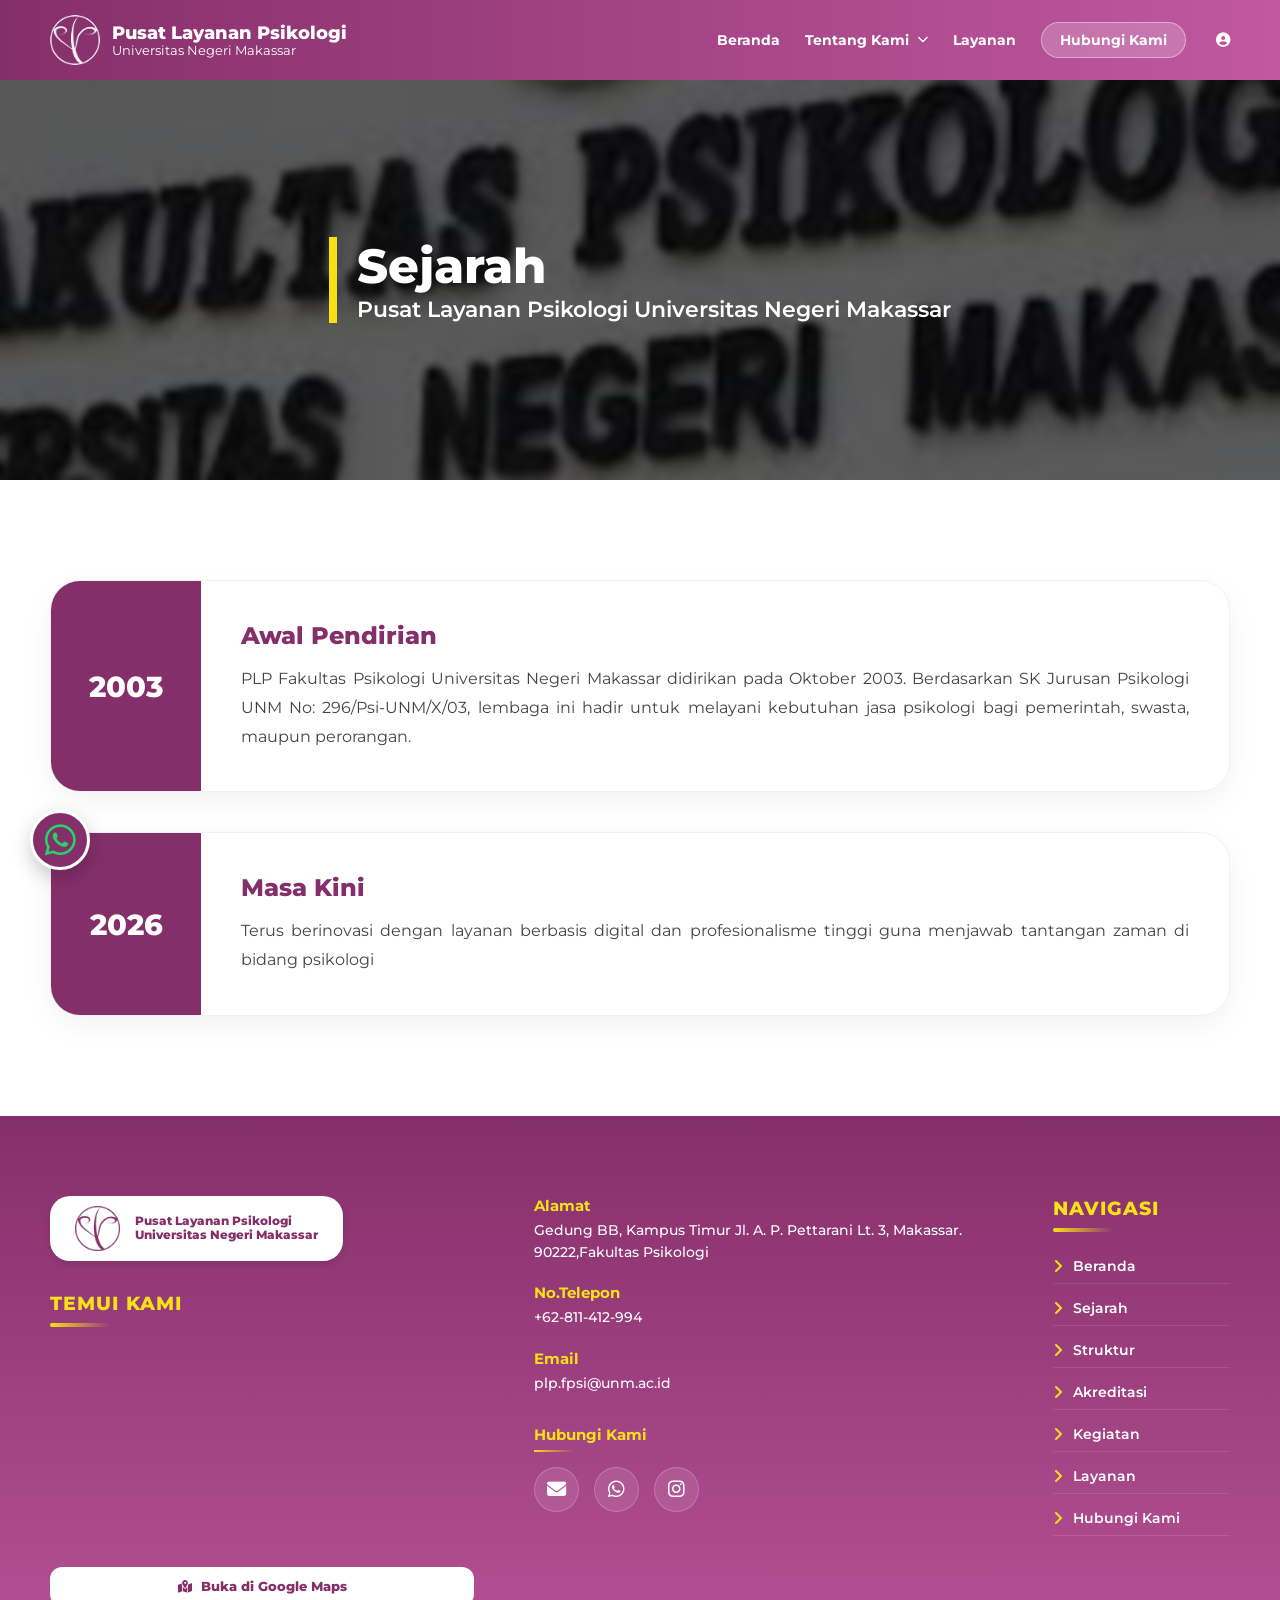
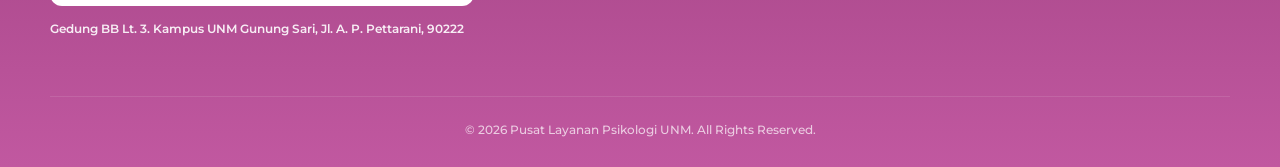
<file: sejarah.html>
<!DOCTYPE html>
<html lang="id">
<head>
    <meta charset="UTF-8">
    <meta name="viewport" content="width=device-width, initial-scale=1.0">
    <title>Sejarah - PLP Fakultas Psikologi UNM</title>
    <link href="https://fonts.googleapis.com/css2?family=Montserrat:wght@400;600;700;800&display=swap" rel="stylesheet">
    <link rel="stylesheet" href="https://cdnjs.cloudflare.com/ajax/libs/font-awesome/6.5.1/css/all.min.css">
    <link rel="stylesheet" href="style.css"> <link rel="stylesheet" href="sejarah.css"> </head>
<body>

    <header class="navbar">
        <div class="container navbar-flex">
            <div class="brand">
                <img src="image/logoplp2.png" alt="Logo UNM" class="logo-small">
                <div class="brand-text">
                    <h1>Pusat Layanan Psikologi</h1>
                    <p>Universitas Negeri Makassar</p>
                </div>
            </div>
            <nav class="nav-links">
                <a href="beranda.html">Beranda</a>
                
                <div class="dropdown">
                    <a href="#" class="dropbtn">
                        Tentang Kami <i class="fa-solid fa-chevron-down arrow-icon"></i>
                    </a>
                    <div class="dropdown-content">
                        <a href="beranda.html">Profil Umum</a>
                        <div class="dropdown-divider"></div>
                        <a href="sejarah.html">Sejarah</a>
                        <a href="struktur.html">Struktur</a>
                        <a href="akreditasi.html">Akreditasi</a>
                        <a href="kegiatan.html">Kegiatan</a>
                    </div>
                </div>

                <a href="layanan.html">Layanan</a>
                <a href="hubungi-kami.html" class="btn-primary">Hubungi Kami</a>

                <div class="dropdown user-access">
    <a href="#" class="dropbtn-icon">
        <i class="fa-solid fa-circle-user"></i>
    </a>
    <div class="dropdown-content dropdown-right">
        <p class="dropdown-label">Masuk Sebagai</p>
        <div class="dropdown-divider"></div>
        <a href="login-admin.html"><i class="fa-solid fa-user-shield"></i> Admin</a>
        <a href="login-psikolog.html"><i class="fa-solid fa-user-doctor"></i> Psikolog</a>
    </div>
</div>
            </nav>
        </div>
    </header>

    <section class="hero-section">
        <div class="hero-overlay">
            <div class="container">
                <div class="hero-content">
                    <h2 class="hero-title">Sejarah</h2>
                    <p class="hero-subtitle">Pusat Layanan Psikologi Universitas Negeri Makassar</p>
                </div>
            </div>
        </div>
    </section>

    <main class="main-content">
        <div class="container">
            <div class="history-layout">
                
                <div class="history-box">
                    <div class="year-badge">2003</div>
                    <div class="history-text">
                        <h3>Awal Pendirian</h3>
                        <p>PLP Fakultas Psikologi Universitas Negeri Makassar didirikan pada Oktober 2003. Berdasarkan SK Jurusan Psikologi UNM No: 296/Psi-UNM/X/03, lembaga ini hadir untuk melayani kebutuhan jasa psikologi bagi pemerintah, swasta, maupun perorangan.</p>
                    </div>
                </div>

                
                <div class="history-box">
                    <div class="year-badge">2026</div>
                    <div class="history-text">
                        <h3>Masa Kini</h3>
                        <p>Terus berinovasi dengan layanan berbasis digital dan profesionalisme tinggi guna menjawab tantangan zaman di bidang psikologi</p>
                    </div>
                </div>

            </div>
        </div>
    </main>

    <footer class="footer">
        <div class="container">
            <div class="footer-grid">
                <div class="footer-col">
                    <div class="capsule-logo">
                        <img src="image/logoplp.png" alt="Logo">
                        <div class="capsule-text">
                            <span>Pusat Layanan Psikologi</span>
                            <span>Universitas Negeri Makassar</span>
                        </div>
                    </div>
                    <h5 class="footer-heading">TEMUI KAMI</h5>
                    <div class="gmaps-container">
                        <iframe src="https://www.google.com/maps/embed?pb=!1m18!1m12!1m3!1d3973.615147424619!2d119.4347713!3d-5.1610484!2m3!1f0!2f0!3f0!3m2!1i1024!2i768!4f13.1!3m3!1m2!1s0x2dbee2b06297314d%3A0x7d0186191f69607d!2sFakultas%20Psikologi%20UNM!5e0!3m2!1sid!2sid!4v1700000000000" allowfullscreen="" loading="lazy"></iframe>
                    </div>
                    <a href="https://maps.app.goo.gl/ftLjgdCa144ZHcWp6" class="btn-gmaps"><i class="fa-solid fa-map-location-dot"></i> Buka di Google Maps</a>
                    <p class="footer-mini-address">Gedung BB Lt. 3. Kampus UNM Gunung Sari, Jl. A. P. Pettarani, 90222</p>
                </div>
                <div class="footer-col info-center">
                    <div class="contact-group">
                        <div class="contact-item"><strong>Alamat</strong><p>Gedung BB, Kampus Timur Jl. A. P. Pettarani Lt. 3, Makassar. 90222,Fakultas Psikologi</p></div>
                        <div class="contact-item"><strong>No.Telepon</strong><p>+62-811-412-994</p></div>
                        <div class="contact-item"><strong>Email</strong><p>plp.fpsi@unm.ac.id</p></div>
                    </div>
                    <div class="social-wrapper">
                        <strong>Hubungi Kami</strong>
                        <div class="social-icons">
                            <a href="#"><i class="fa-solid fa-envelope"></i></a>
                            <a href="https://wa.me/62811412994"><i class="fa-brands fa-whatsapp"></i></a>
                            <a href="https://www.instagram.com/pusat_layananpsikologi?igsh=aXh5MWg4MDQzcXRw"><i class="fa-brands fa-instagram"></i></a>
                        </div>
                    </div>
                </div>
                 <div class="footer-col">
                    <h5 class="footer-heading">NAVIGASI</h5>
                    <ul class="footer-links">
                        <li><a href="beranda.html">Beranda</a></li>
                        <li><a href="sejarah.html">Sejarah</a></li>
                        <li><a href="struktur.html">Struktur</a></li>
                        <li><a href="Akreditasi.html">Akreditasi</a></li>
                        <li><a href="Kegiatan.html">Kegiatan</a></li>
                        <li><a href="layanan.html">Layanan</a></li>
                        <li><a href="hubungi-kami.html">Hubungi Kami</a></li>
                    </ul>
                </div>
            </div>
            <div class="footer-bottom">
                <p>© 2026 Pusat Layanan Psikologi UNM. All Rights Reserved.</p>
            </div>
        </div>
    </footer>

    <a href="https://wa.me/62811412994" class="wa-float" target="_blank">
        <i class="fa-brands fa-whatsapp"></i>
    </a>

    

</body>
</html>
</file>
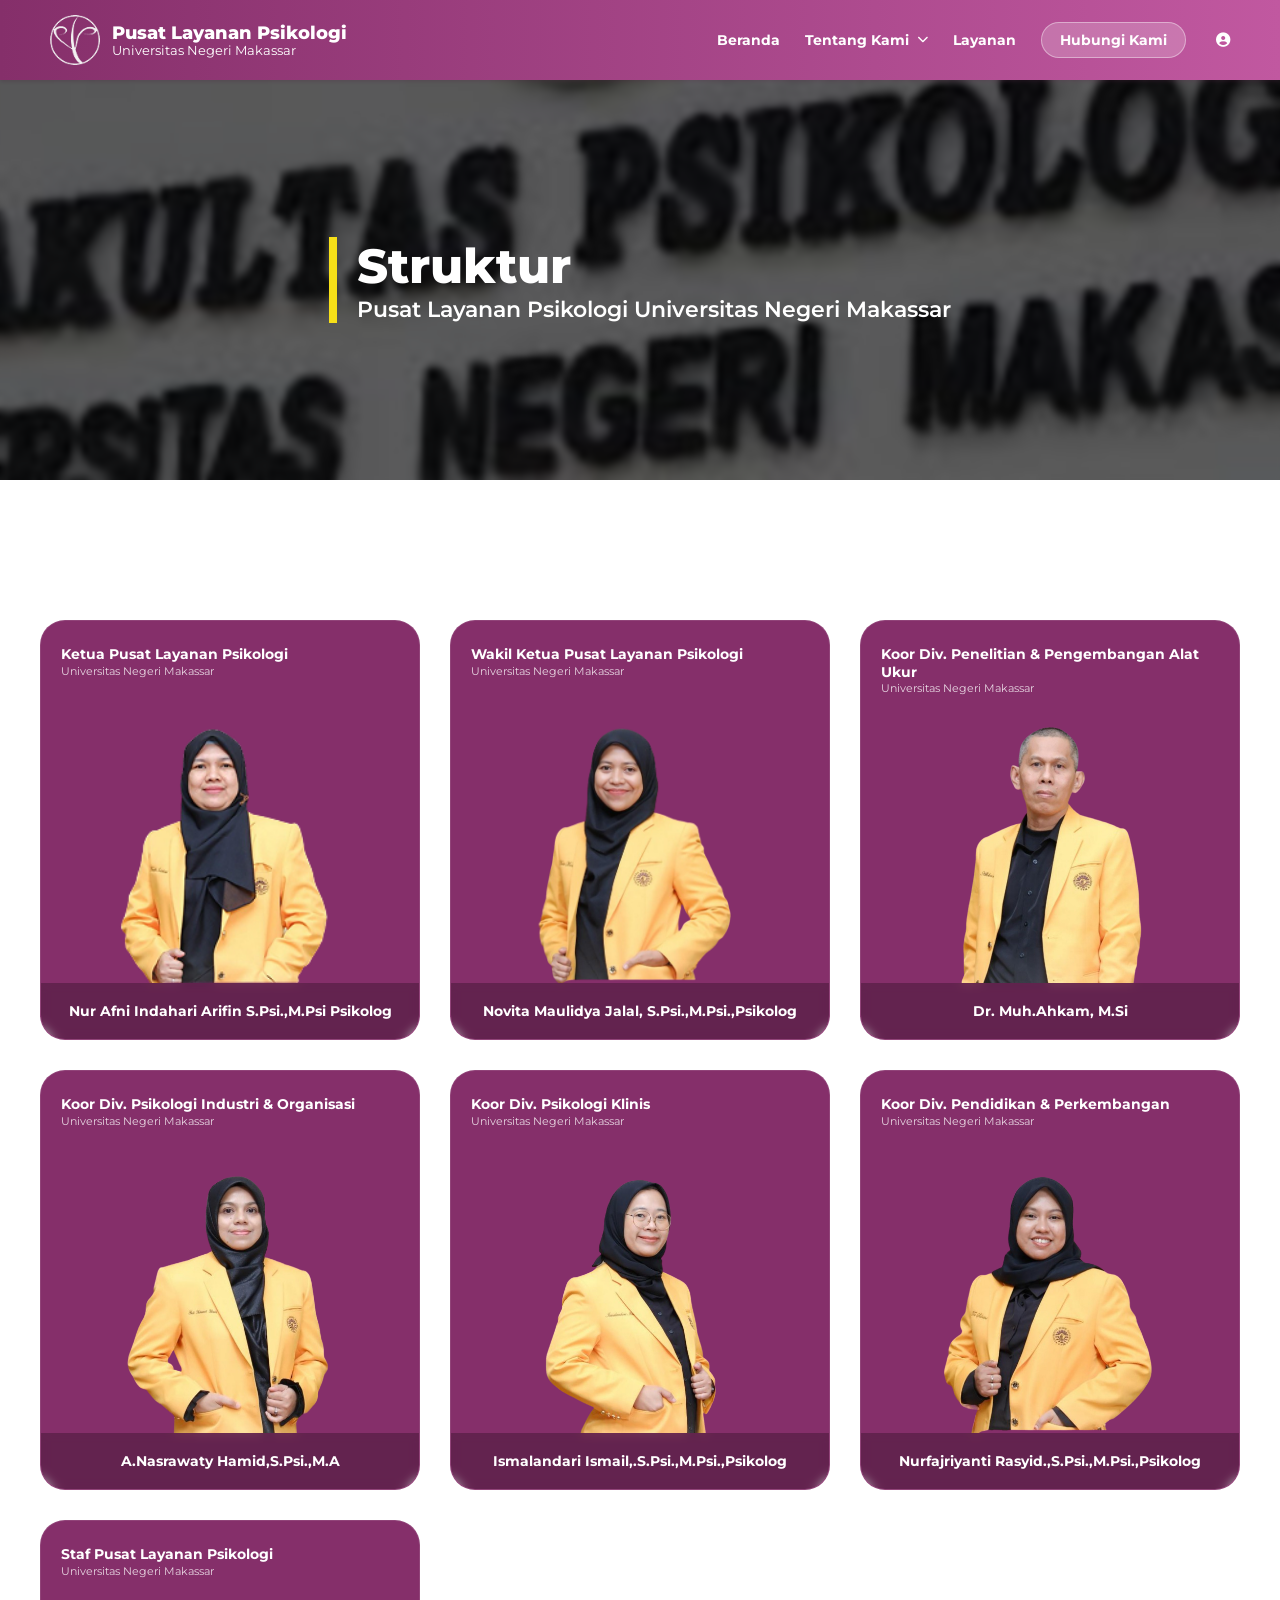
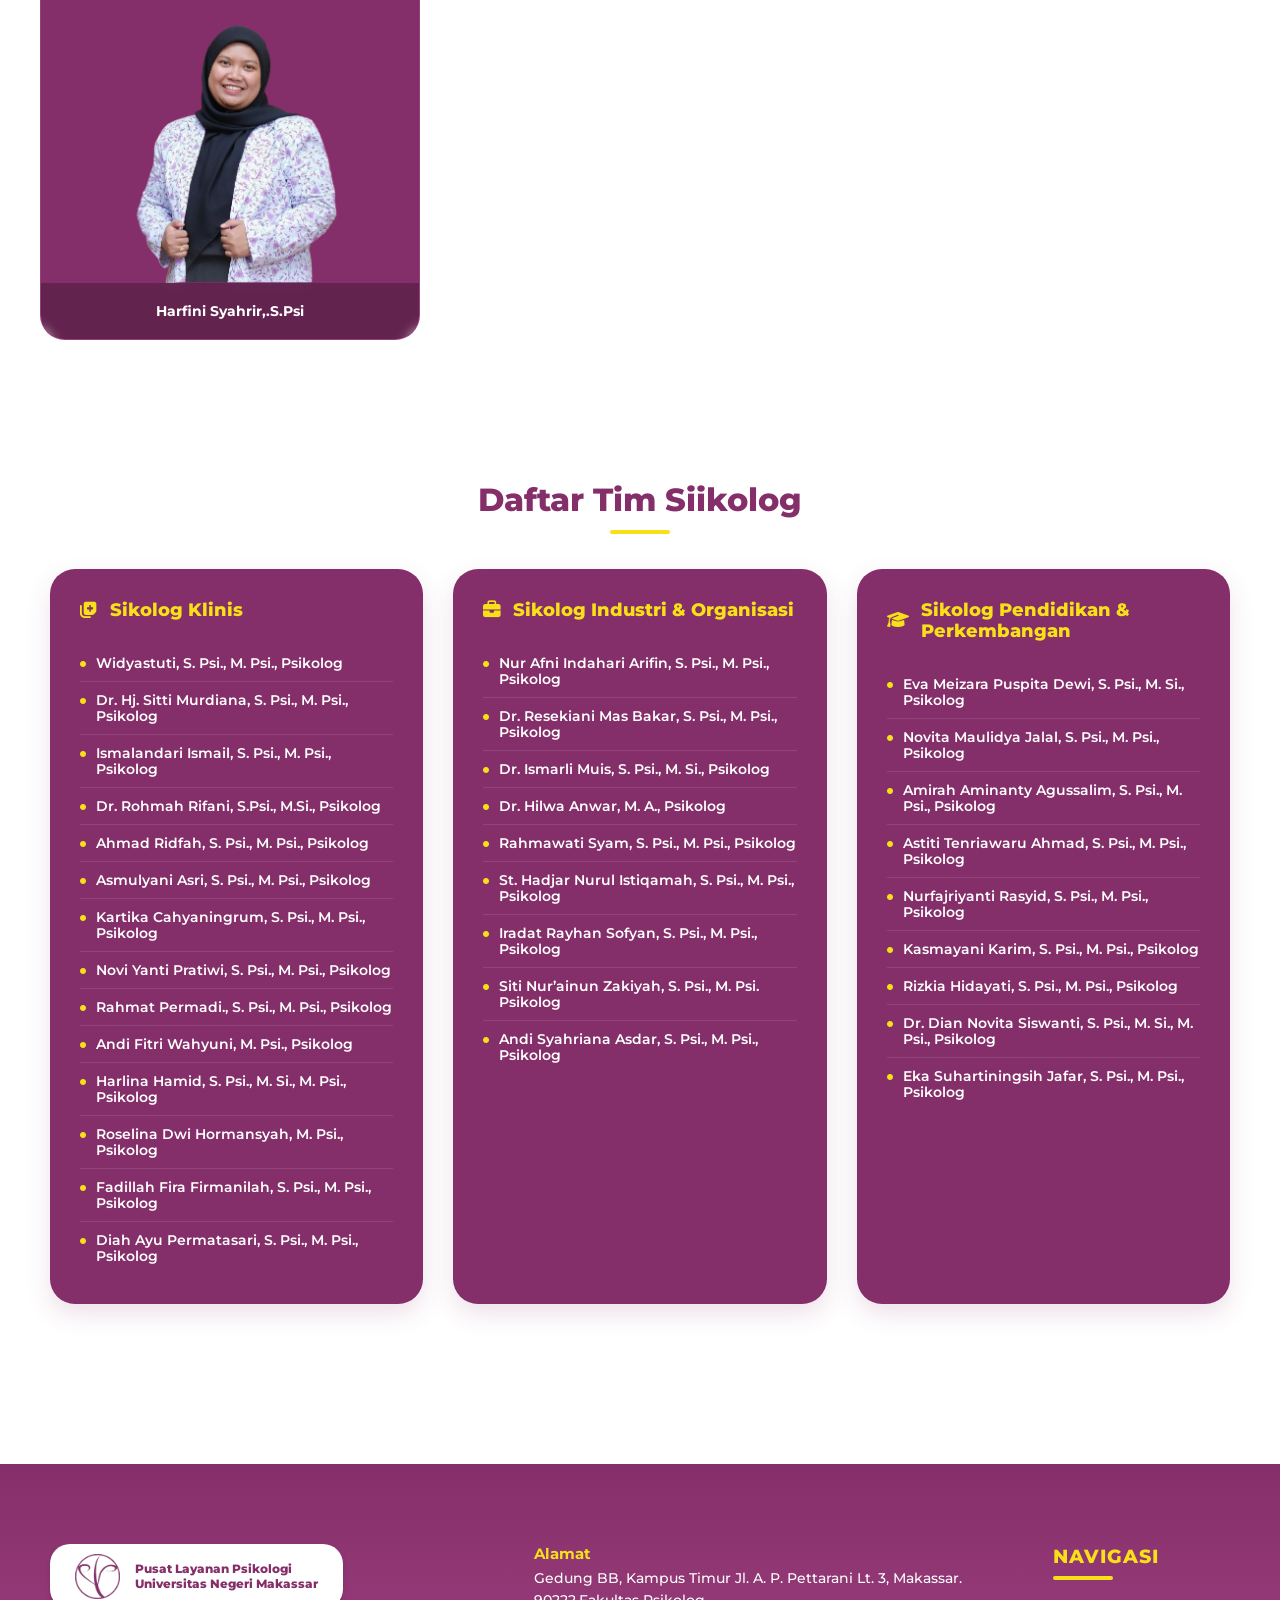
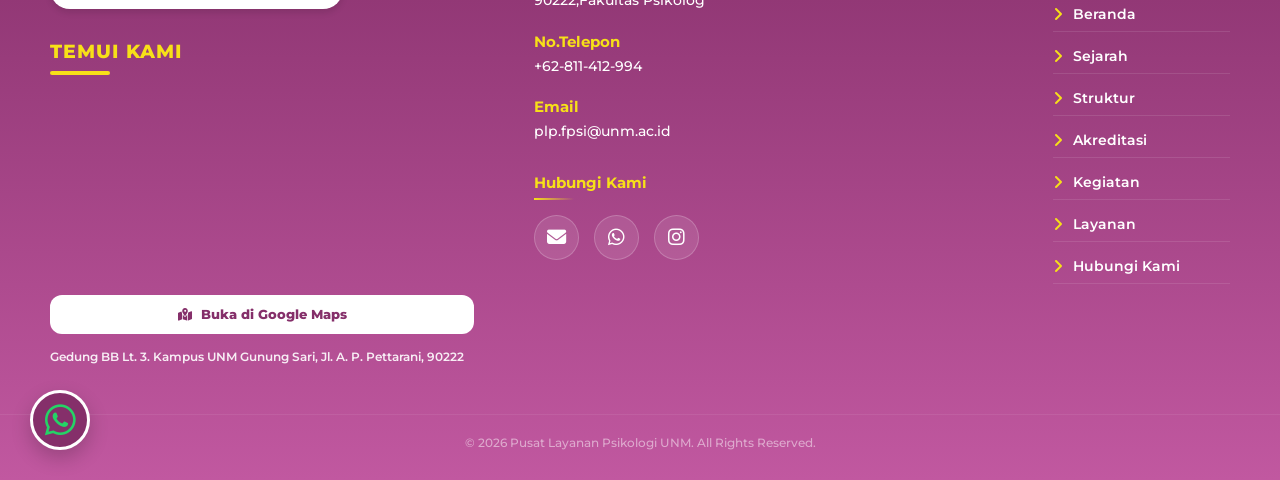
<file: struktur.html>
<!DOCTYPE html>
<html lang="id">
<head>
    <meta charset="UTF-8">
    <meta name="viewport" content="width=device-width, initial-scale=1.0">
    <title>Struktur Organisasi - PLP UNM</title>
    <link href="https://fonts.googleapis.com/css2?family=Montserrat:wght@400;600;700;800&display=swap" rel="stylesheet">
    <link rel="stylesheet" href="https://cdnjs.cloudflare.com/ajax/libs/font-awesome/6.5.1/css/all.min.css">
    <link rel="stylesheet" href="style.css">
    <link rel="stylesheet" href="struktur.css">
</head>
<body>

    <div id="page-wrapper">
        <header class="navbar">
            <div class="container navbar-flex">
                <div class="brand">
                    <img src="image/logoplp2.png" alt="Logo UNM" class="logo-small">
                    <div class="brand-text">
                        <h1>Pusat Layanan Psikologi</h1>
                        <p>Universitas Negeri Makassar</p>
                    </div>
                </div>
                <nav class="nav-links">
                    <a href="beranda.html">Beranda</a>
                    <div class="dropdown">
                        <a href="#" class="dropbtn">Tentang Kami <i class="fa-solid fa-chevron-down arrow-icon"></i></a>
                        <div class="dropdown-content">
                            <a href="beranda.html">Profil Umum</a>
                            <div class="dropdown-divider"></div>
                            <a href="sejarah.html">Sejarah</a>
                            <a href="struktur.html">Struktur</a>
                            <a href="akreditasi.html">Akreditasi</a>
                            <a href="kegiatan.html">Kegiatan</a>
                        </div>
                    </div>
                    <a href="layanan.html">Layanan</a>
                    <a href="hubungi-kami.html" class="btn-primary">Hubungi Kami</a>

                    <div class="dropdown user-access">
    <a href="#" class="dropbtn-icon">
        <i class="fa-solid fa-circle-user"></i>
    </a>
    <div class="dropdown-content dropdown-right">
        <p class="dropdown-label">Masuk Sebagai</p>
        <div class="dropdown-divider"></div>
        <a href="login-admin.html"><i class="fa-solid fa-user-shield"></i> Admin</a>
        <a href="login-psikolog.html"><i class="fa-solid fa-user-doctor"></i> Psikolog</a>
    </div>
</div>

                </nav>
            </div>
        </header>

        <section class="hero-section">
            <div class="hero-overlay">
                <div class="container">
                    <div class="hero-content">
                        <h2 class="hero-title">Struktur</h2>
                        <p class="hero-subtitle">Pusat Layanan Psikologi Universitas Negeri Makassar</p>
                    </div>
                </div>
            </div>
        </section>

        <main class="main-content">
            <div class="container team-grid" id="galeriStruktur">
                <div class="member-card">
                    <div class="card-header-text">
                        <p class="role-main">Ketua Pusat Layanan Psikologi</p>
                        <p class="role-sub">Universitas Negeri Makassar</p>
                    </div>
                    <div class="member-photo"><img src="image/struktur/nurafni.png" alt="Nur Afni"></div>
                    <div class="member-footer-name"><h4>Nur Afni Indahari Arifin S.Psi.,M.Psi Psikolog</h4></div>
                </div>

                <div class="member-card">
                    <div class="card-header-text">
                        <p class="role-main">Wakil Ketua Pusat Layanan Psikologi</p>
                        <p class="role-sub">Universitas Negeri Makassar</p>
                    </div>
                    <div class="member-photo"><img src="image/struktur/novita.png" alt="Novita Maulidya Jalal"></div>
                    <div class="member-footer-name"><h4>Novita Maulidya Jalal, S.Psi.,M.Psi.,Psikolog</h4></div>
                </div>

                <div class="member-card">
                    <div class="card-header-text">
                        <p class="role-main">Koor Div. Penelitian & Pengembangan Alat Ukur</p>
                        <p class="role-sub">Universitas Negeri Makassar</p>
                    </div>
                    <div class="member-photo"><img src="image/struktur/ahkam.png" alt="Dr. Muh.Ahkam"></div>
                    <div class="member-footer-name"><h4>Dr. Muh.Ahkam, M.Si</h4></div>
                </div>

                <div class="member-card">
                    <div class="card-header-text">
                        <p class="role-main">Koor Div. Psikologi Industri & Organisasi</p>
                        <p class="role-sub">Universitas Negeri Makassar</p>
                    </div>
                    <div class="member-photo"><img src="image/struktur/nasrawaty.png" alt="nasrawaty"></div>
                    <div class="member-footer-name"><h4>A.Nasrawaty Hamid,S.Psi.,M.A</h4></div>
                </div>

                <div class="member-card">
                    <div class="card-header-text">
                        <p class="role-main">Koor Div. Psikologi Klinis</p>
                        <p class="role-sub">Universitas Negeri Makassar</p>
                    </div>
                    <div class="member-photo"><img src="image/struktur/ismalandari.png" alt="Ismalandari"></div>
                    <div class="member-footer-name"><h4>Ismalandari Ismail,.S.Psi.,M.Psi.,Psikolog</h4></div>
                </div>

                <div class="member-card">
                    <div class="card-header-text">
                        <p class="role-main">Koor Div. Pendidikan & Perkembangan</p>
                        <p class="role-sub">Universitas Negeri Makassar</p>
                    </div>
                    <div class="member-photo"><img src="image/struktur/nurfajriyanti.png" alt="nurfajriyanti"></div>
                    <div class="member-footer-name"><h4>Nurfajriyanti Rasyid.,S.Psi.,M.Psi.,Psikolog</h4></div>
                </div>

                <div class="member-card">
                    <div class="card-header-text">
                        <p class="role-main">Staf Pusat Layanan Psikologi</p>
                        <p class="role-sub">Universitas Negeri Makassar</p>
                    </div>
                    <div class="member-photo"><img src="image/struktur/harfini.png" alt="harfini"></div>
                    <div class="member-footer-name"><h4>Harfini Syahrir,.S.Psi</h4></div>
                </div>
            </div>

            <div class="roster-section-light">
                <div class="container">
                    <h3 class="roster-heading-minimal">Daftar Tim Siikolog</h3>
                    <div class="roster-grid-minimal">
                        
                        <div class="roster-col-minimal">
                            <h4><i class="fa-solid fa-notes-medical"></i>Sikolog Klinis</h4>
                            <ul class="bullet-list" id="listKlinis">
                                <li>Widyastuti, S. Psi., M. Psi., Psikolog</li>
                                <li>Dr. Hj. Sitti Murdiana, S. Psi., M. Psi., Psikolog</li>
                                <li>Ismalandari Ismail, S. Psi., M. Psi., Psikolog</li>
                                <li>Dr. Rohmah Rifani, S.Psi., M.Si., Psikolog</li>
                                <li>Ahmad Ridfah, S. Psi., M. Psi., Psikolog</li>
                                <li>Asmulyani Asri, S. Psi., M. Psi., Psikolog</li>
                                <li>Kartika Cahyaningrum, S. Psi., M. Psi., Psikolog</li>
                                <li>Novi Yanti Pratiwi, S. Psi., M. Psi., Psikolog</li>
                                <li>Rahmat Permadi., S. Psi., M. Psi., Psikolog</li>
                                <li>Andi Fitri Wahyuni, M. Psi., Psikolog</li>
                                <li>Harlina Hamid, S. Psi., M. Si., M. Psi., Psikolog</li>
                                <li>Roselina Dwi Hormansyah, M. Psi., Psikolog</li>
                                <li>Fadillah Fira Firmanilah, S. Psi., M. Psi., Psikolog</li>
                                <li>Diah Ayu Permatasari, S. Psi., M. Psi., Psikolog</li>
                            </ul>
                        </div>

                        <div class="roster-col-minimal">
                            <h4><i class="fa-solid fa-briefcase"></i>Sikolog Industri & Organisasi</h4>
                            <ul class="bullet-list" id="listIndustri">
                                <li>Nur Afni Indahari Arifin, S. Psi., M. Psi., Psikolog</li>
                                <li>Dr. Resekiani Mas Bakar, S. Psi., M. Psi., Psikolog</li>
                                <li>Dr. Ismarli Muis, S. Psi., M. Si., Psikolog</li>
                                <li>Dr. Hilwa Anwar, M. A., Psikolog</li>
                                <li>Rahmawati Syam, S. Psi., M. Psi., Psikolog</li>
                                <li>St. Hadjar Nurul Istiqamah, S. Psi., M. Psi., Psikolog</li>
                                <li>Iradat Rayhan Sofyan, S. Psi., M. Psi., Psikolog</li>
                                <li>Siti Nur’ainun Zakiyah, S. Psi., M. Psi. Psikolog</li>
                                <li>Andi Syahriana Asdar, S. Psi., M. Psi., Psikolog</li>
                            </ul>
                        </div>

                        <div class="roster-col-minimal">
                            <h4><i class="fa-solid fa-graduation-cap"></i>Sikolog Pendidikan & Perkembangan</h4>
                            <ul class="bullet-list" id="listPendidikan">
                                <li>Eva Meizara Puspita Dewi, S. Psi., M. Si., Psikolog</li>
                                <li>Novita Maulidya Jalal, S. Psi., M. Psi., Psikolog</li>
                                <li>Amirah Aminanty Agussalim, S. Psi., M. Psi., Psikolog</li>
                                <li>Astiti Tenriawaru Ahmad, S. Psi., M. Psi., Psikolog</li>
                                <li>Nurfajriyanti Rasyid, S. Psi., M. Psi., Psikolog</li>
                                <li>Kasmayani Karim, S. Psi., M. Psi., Psikolog</li>
                                <li>Rizkia Hidayati, S. Psi., M. Psi., Psikolog</li>
                                <li>Dr. Dian Novita Siswanti, S. Psi., M. Si., M. Psi., Psikolog</li>
                                <li>Eka Suhartiningsih Jafar, S. Psi., M. Psi., Psikolog</li>
                            </ul>
                        </div>

                    </div>
                </div>
            </div>
        </main>

        <footer class="footer">
            <div class="container">
                <div class="footer-grid">
                    <div class="footer-col">
                        <div class="capsule-logo">
                            <img src="image/logoplp.png" alt="Logo">
                            <div class="capsule-text">
                                <span>Pusat Layanan Psikologi</span>
                                <span>Universitas Negeri Makassar</span>
                            </div>
                        </div>
                        <h5 class="footer-heading">TEMUI KAMI</h5>
                        <div class="gmaps-container">
                            <iframe src="https://www.google.com/maps/embed?pb=!1m18!1m12!1m3!1d3973.7431326442655!2d119.434444!3d-5.144444!2m3!1f0!2f0!3f0!3m2!1i1024!2i768!4f13.1!3m3!1m2!1s0x0%3A0x0!2zNcKwMDgnNDAuMCJTIDExOcKwMjYnMDQuMCJF!5e0!3m2!1sid!2sid!4v1700000000000" allowfullscreen="" loading="lazy"></iframe>
                        </div>
                        <a href="https://maps.app.goo.gl/ftLjgdCa144ZHcWp6" class="btn-gmaps"><i class="fa-solid fa-map-location-dot"></i> Buka di Google Maps</a>
                        <p class="footer-mini-address">Gedung BB Lt. 3. Kampus UNM Gunung Sari, Jl. A. P. Pettarani, 90222</p>
                    </div>
                    
                    <div class="footer-col info-center">
                        <div class="contact-group">
                            <div class="contact-item"><strong>Alamat</strong><p>Gedung BB, Kampus Timur Jl. A. P. Pettarani Lt. 3, Makassar. 90222,Fakultas Psikolog</p></div>
                            <div class="contact-item"><strong>No.Telepon</strong><p>+62-811-412-994</p></div>
                            <div class="contact-item"><strong>Email</strong><p>plp.fpsi@unm.ac.id</p></div>
                        </div>
                        <div class="social-wrapper">
                            <strong>Hubungi Kami</strong>
                            <div class="social-icons">
                                <a href="#"><i class="fa-solid fa-envelope"></i></a>
                                <a href="https://wa.me/62811412994"><i class="fa-brands fa-whatsapp"></i></a>
                                <a href="https://www.instagram.com/pusat_layananpsikologi?igsh=aXh5MWg4MDQzcXRw"><i class="fa-brands fa-instagram"></i></a>
                            </div>
                        </div>
                    </div>

                    <div class="footer-col">
                        <h5 class="footer-heading">NAVIGASI</h5>
                        <ul class="footer-links">
                            <li><a href="beranda.html">Beranda</a></li>
                            <li><a href="sejarah.html">Sejarah</a></li>
                            <li><a href="struktur.html">Struktur</a></li>
                            <li><a href="Akreditasi.html">Akreditasi</a></li>
                            <li><a href="Kegiatan.html">Kegiatan</a></li>
                            <li><a href="layanan.html">Layanan</a></li>
                            <li><a href="hubungi-kami.html">Hubungi Kami</a></li>
                        </ul>
                    </div>
                </div>
            </div>
            <div class="footer-bottom">
                <p>© 2026 Pusat Layanan Psikologi UNM. All Rights Reserved.</p>
            </div>
        </footer>

        <a href="https://wa.me/62811412994" class="wa-float" target="_blank">
            <i class="fa-brands fa-whatsapp"></i>
        </a>
    </div>

    <script>
        window.addEventListener('DOMContentLoaded', () => {
            const wrapper = document.getElementById('page-wrapper');
            setTimeout(() => { 
                wrapper.style.opacity = '1'; 
                wrapper.style.transform = 'translateY(0)';
            }, 50);

            // LOGIKA DYNAMIC CONTENT
            const dataPsikolog = JSON.parse(localStorage.getItem('dataPsikolog')) || [];
            const galeriStruktur = document.getElementById('galeriStruktur');
            const listKlinis = document.getElementById('listKlinis');
            const listIndustri = document.getElementById('listIndustri');
            const listPendidikan = document.getElementById('listPendidikan');

            dataPsikolog.forEach(item => {
                if (item.tampilkanDi === 'struktur') {
                    // Buat kartu foto baru di galeri
                    const card = `
                        <div class="member-card">
                            <div class="card-header-text">
                                <p class="role-main">${item.jabatan}</p>
                                <p class="role-sub">Universitas Negeri Makassar</p>
                            </div>
                            <div class="member-photo"><img src="${item.foto}" alt="${item.nama}"></div>
                            <div class="member-footer-name"><h4>${item.nama}</h4></div>
                        </div>`;
                    galeriStruktur.insertAdjacentHTML('beforeend', card);
                } else {
                    // Masukkan ke daftar list teks sesuai spesialisasi
                    const listItem = `<li>${item.nama}</li>`;
                    if (item.spesialisasi === 'Klinis') {
                        listKlinis.insertAdjacentHTML('beforeend', listItem);
                    } else if (item.spesialisasi === 'Industri dan Organisasi') {
                        listIndustri.insertAdjacentHTML('beforeend', listItem);
                    } else if (item.spesialisasi === 'Pendidikan' || item.spesialisasi === 'Perkembangan') {
                        listPendidikan.insertAdjacentHTML('beforeend', listItem);
                    }
                }
            });
        });
    </script>
</body>
</html>
</file>
<file: style.css>
/* --- RESET & FONT --- */
* {
    margin: 0;
    padding: 0;
    box-sizing: border-box;
    font-family: 'Montserrat', sans-serif;
}

body { background-color: #ffffff; color: #333; }
.container { 
    max-width: 1200px; 
    margin: 0 auto; 
    padding: 0 10px; 
}

/* --- HEADER GRADIENT --- */
.navbar {
    background: linear-gradient(90deg, #852F6A 0%, #C158A0 100%);
    padding: 15px 0;
    box-shadow: 0 4px 15px rgba(0,0,0,0.1);
}
.navbar-flex { display: flex; justify-content: space-between; align-items: center; }
.brand { display: flex; align-items: center; gap: 12px; }
.logo-small { height: 50px; }
.brand-text h1 { color: white; font-size: 1.1rem; font-weight: 800; line-height: 1.2; }
.brand-text p { color: white; font-size: 0.8rem; font-weight: 400; }
.nav-links { display: flex; gap: 25px; align-items: center; }
.nav-links a { color: white; text-decoration: none; font-size: 0.9rem; font-weight: 700; transition: 0.3s; }
.nav-links a:hover { opacity: 0.8; }
.btn-primary { background: rgba(255,255,255,0.2); padding: 8px 18px; border-radius: 50px; border: 1px solid rgba(255,255,255,0.4); }

/* --- HERO & CONTENT --- */
.hero-section { height: 400px; background: url('image/unm.jpg') center/cover; position: relative; }
.hero-overlay { background: rgba(0,0,0,0.5); height: 100%; display: flex; align-items: center; backdrop-filter: blur(2px); }
.hero-content { border-left: 8px solid #f7e018; padding-left: 20px; }
.hero-title { color: white; font-size: 3rem; font-weight: 800; }
.hero-subtitle { color: white; font-size: 1.4rem; font-weight: 600; }

.main-content { padding: 80px 0; }
.grid-layout { display: grid; grid-template-columns: 1fr 1fr; gap: 40px; }

/* --- ANIMASI HOVER INTERAKTIF --- */
.card { 
    border-radius: 40px; 
    padding: 80px; 
    transition: all 0.4s cubic-bezier(0.175, 0.885, 0.32, 1.275); 
    cursor: pointer;
    position: relative;
}
.card:hover { transform: translateY(-15px) scale(1.02); }
.card-purple-solid:hover { box-shadow: 0 25px 50px rgba(133, 47, 106, 0.4); }
.card-light-pink:hover { box-shadow: 0 25px 50px rgba(193, 88, 160, 0.3); }

.card-purple-solid { background-color: #b15694; color: white; }
.card-body p { margin-bottom: 20px; font-weight: 600; text-align: justify; line-height: 1.8; letter-spacing: 0.3px; }

.card-light-pink {
    background-color: #e9d6e4; 
    display: flex;
    flex-direction: column; 
    align-items: center; 
    justify-content: center; 
    border-radius: 40px; 
    padding: 60px 50px; 
}
.branding-header { display: flex; align-items: center; gap: 20px; margin-bottom: 20px; }
.logo-large { height: 90px; }
.branding-titles h3 { color: #852F6A; font-weight: 800; font-size: 1.3rem; }
.branding-titles h4 { color: #852F6A; font-weight: 700; font-size: 1rem; }
.motto { color: #852F6A; font-weight: 800; text-align: center; font-size: 1rem; }
.accent-bar-yellow { width: 15px; height: 40px; background-color: #f7e018; margin: 25px auto 0; }

/* --- FOOTER SEIMBANG --- */
.footer {
    background: linear-gradient(180deg, #852F6A 0%, #C158A0 100%);
    color: white;
    padding: 80px 0 30px;
}
.footer-grid {
    display: grid;
    grid-template-columns: 1.2fr 1.3fr 0.5fr; 
    gap: 60px;
    align-items: start;
}

/* Kolom 1 */
.capsule-logo {
    background: white; 
    padding: 10px 25px; 
    border-radius: 20px; 
    display: flex; 
    align-items: center; 
    gap: 15px; 
    width: fit-content; 
    margin-bottom: 30px;
    box-shadow: 0 4px 6px rgba(0,0,0,0.1); 
}
.capsule-logo img { height: 45px; width: auto; object-fit: contain; }
.capsule-text { color: #852F6A; font-size: 0.75rem; font-weight: 800; line-height: 1.2; display: flex; flex-direction: column; }

.gmaps-container { width: 100%; border-radius: 20px; overflow: hidden; height: 200px; margin-bottom: 15px; }
.gmaps-container iframe { width: 100%; height: 100%; border: none; }
.footer-mini-address { font-size: 0.75rem; font-weight: 600; opacity: 0.9; }

/* JUDUL DENGAN GARIS GRADIENT PREMIUM */
.footer-heading { 
    font-weight: 800; 
    font-size: 1.2rem; 
    margin-bottom: 25px; 
    color: #f7e018; 
    letter-spacing: 1px;
    position: relative;
    padding-bottom: 12px;
}

.footer-heading::after {
    content: "";
    position: absolute;
    bottom: 0;
    left: 0;
    width: 60px;
    height: 4px;
    background: linear-gradient(90deg, #f7e018 0%, rgba(247, 224, 24, 0) 100%);
    border-radius: 2px;
}

.contact-item { margin-bottom: 20px; }
.contact-item strong { display: block; font-size: 0.95rem; margin-bottom: 5px; color: #f7e018; }
.contact-item strong i { margin-right: 8px; color: #f7e018; }
.contact-item p { font-size: 0.85rem; line-height: 1.6; font-weight: 500; }

.social-wrapper { margin-top: 30px; }
.social-wrapper strong { 
    font-size: 0.95rem; 
    display: block; 
    margin-bottom: 15px; 
    color: #f7e018;
    position: relative;
    padding-bottom: 8px;
}

.social-wrapper strong::after {
    content: "";
    position: absolute;
    bottom: 0;
    left: 0;
    width: 40px;
    height: 2px;
    background: linear-gradient(90deg, #f7e018 0%, rgba(247, 224, 24, 0) 100%);
}

.social-icons { display: flex; gap: 15px; }
.social-icons a { 
    width: 45px; height: 45px; 
    background: rgba(255, 255, 255, 0.1); 
    color: white; 
    border: 1px solid rgba(255, 255, 255, 0.2);
    border-radius: 50%; 
    display: flex; align-items: center; justify-content: center; 
    text-decoration: none; font-size: 1.2rem; 
    transition: all 0.4s cubic-bezier(0.175, 0.885, 0.32, 1.275);
}

.social-icons a:hover { 
    transform: translateY(-5px) rotate(360deg); 
    background: #f7e018; 
    color: #852F6A; 
    box-shadow: 0 0 20px rgba(247, 224, 24, 0.5);
}

/* Kolom 3 */
.footer-links { list-style: none; }
.footer-links li { margin-bottom: 15px; border-bottom: 1px solid rgba(255,255,255,0.1); padding-bottom: 8px; }
.footer-links a { 
    color: white; text-decoration: none; font-size: 0.9rem; font-weight: 600; 
    display: flex; align-items: center; gap: 10px; transition: 0.3s;
}
.footer-links a:hover { color: #f7e018; padding-left: 8px; }

/* Ikon Panah Navigasi Font Awesome */
.footer-links a::before { 
    content: "\f105"; 
    font-family: "Font Awesome 6 Free";
    font-weight: 900;
    font-size: 1rem;
    color: #f7e018; 
}

/* Bottom Footer */
.footer-bottom { border-top: 1px solid rgba(255,255,255,0.1); margin-top: 60px; padding-top: 25px; text-align: center; }
.footer-bottom p { font-size: 0.75rem; font-weight: 500; opacity: 0.7; }

/* Responsive */
@media (max-width: 992px) {
    .footer-grid { grid-template-columns: 1fr; gap: 50px; }
}

/* --- TOMBOL GMAPS FOOTER --- */
.btn-gmaps {
    display: block;
    background-color: #ffffff;
    color: #852F6A;
    text-align: center;
    text-decoration: none;
    font-weight: 800;
    font-size: 0.8rem;
    padding: 12px;
    border-radius: 12px;
    margin: 15px 0;
    transition: all 0.3s ease;
}
.btn-gmaps i { margin-right: 5px; }
.btn-gmaps:hover {
    background-color: #f7e018;
    transform: translateY(-3px);
    box-shadow: 0 5px 15px rgba(0,0,0,0.2);
}

/* --- TOMBOL WHATSAPP FLOATING SEIMBANG --- */
.wa-float {
    position: fixed;
    bottom: 30px;
    left: 30px;
    width: 60px;
    height: 60px;
    background-color: #852F6A; /* Kuning selaras UNM */
    color: #25d366; /* Hijau WhatsApp */
    border-radius: 50%;
    
    /* Rahasia agar seimbang sempurna */
    display: grid;
    place-items: center; 
    
    text-decoration: none;
    font-size: 35px; /* Ukuran ikon diperbesar sedikit agar gagah */
    box-shadow: 0 8px 20px rgba(0, 0, 0, 0.2);
    z-index: 10000;
    border: 3px solid #ffffff; /* Border putih agar lebih rapi */
    transition: all 0.3s cubic-bezier(0.175, 0.885, 0.32, 1.275);
}

.wa-float:hover {
    background-color: #ffffff;
    color: #128c7e;
    transform: scale(1.1) rotate(15deg);
    box-shadow: 0 12px 25px rgba(247, 224, 24, 0.5);
}

/* Penyesuaian untuk HP agar tidak terlalu besar */
@media (max-width: 480px) {
    .wa-float {
        width: 50px;
        height: 50px;
        font-size: 28px;
        bottom: 20px;
        left: 20px;
    }
}

/* --- CSS UNTUK DROPDOWN ANIMASI KE BAWAH --- */
.dropdown {
    position: relative;
    display: inline-block;
}

.dropbtn {
    cursor: pointer;
    display: flex !important;
    align-items: center;
    gap: 8px;
}

.arrow-icon {
    font-size: 0.7rem;
    transition: transform 0.3s ease;
}

/* Kotak Menu */
.dropdown-content {
    display: none;
    position: absolute;
    background-color: #ffffff;
    min-width: 180px;
    box-shadow: 0px 10px 25px rgba(0,0,0,0.1);
    border-radius: 12px;
    top: 100%;
    left: 0;
    margin-top: 15px; /* Jarak kotak dari navbar */
    z-index: 9999;
    overflow: hidden;
    padding: 10px 0;
}

/* --- CSS DROPDOWN STABIL (TIDAK MUDAH HILANG) --- */

.dropdown {
    position: relative;
    padding-bottom: 20px; /* JEMBATAN: Menutup celah kosong agar kursor tetap di area menu */
    margin-bottom: -20px;
}

.dropbtn {
    display: flex !important;
    align-items: center;
    gap: 8px;
    cursor: pointer;
    color: white;
    text-decoration: none;
    font-weight: 700;
}

.arrow-icon {
    font-size: 0.7rem;
    transition: transform 0.4s ease;
}

/* Kotak Konten */
.dropdown-content {
    display: none;
    position: absolute;
    background-color: #ffffff;
    min-width: 190px;
    box-shadow: 0px 10px 30px rgba(0,0,0,0.15);
    border-radius: 12px;
    top: 100%; /* Pas di bawah jembatan */
    left: 0;
    z-index: 9999;
    overflow: hidden;
    padding: 10px 0;
    margin-top: -10px; /* Menempelkan ke area padding jembatan */
}

/* Link di dalam */
.dropdown-content a {
    color: #852F6A !important;
    padding: 12px 20px !important;
    display: block !important;
    font-size: 0.85rem !important;
    border: none !important;
    transition: 0.3s;
}

.dropdown-content a:hover {
    background-color: #fcf4f9;
    padding-left: 28px !important;
    color: #C158A0 !important;
}

.dropdown-divider {
    height: 1px;
    background-color: #f7e018;
    margin: 5px 20px;
    opacity: 0.4;
}

/* HOVER STATE: Menampilkan & Memutar Panah */
.dropdown:hover .dropdown-content {
    display: block;
    animation: slideDown 0.4s cubic-bezier(0.165, 0.84, 0.44, 1);
}

.dropdown:hover .arrow-icon {
    transform: rotate(180deg);
    color: #f7e018;
}

/* Animasi Turun */
@keyframes slideDown {
    from {
        opacity: 0;
        transform: translateY(15px);
    }
    to {
        opacity: 1;
        transform: translateY(0);
    }
}


/* --- TAMBAHAN AKSES LOGIN MINIMALIS --- */
.user-access {
    margin-left: 5px;
}

.dropbtn-icon {
    font-size: 1.8rem;
    color: #f7e018; /* Warna kuning selaras UNM */
    text-decoration: none;
    display: flex;
    align-items: center;
    transition: 0.3s cubic-bezier(0.175, 0.885, 0.32, 1.275);
}

.dropbtn-icon:hover {
    transform: scale(1.1);
    color: white;
}

/* Mengatur posisi dropdown agar rata kanan (tidak keluar layar) */
.dropdown-right {
    left: auto !important;
    right: 0 !important;
    min-width: 170px !important;
}

.dropdown-label {
    font-size: 0.65rem;
    font-weight: 800;
    color: #852F6A;
    text-align: center;
    padding: 5px 0 0 0;
    text-transform: uppercase;
    letter-spacing: 1px;
    opacity: 0.6;
}

/* Ikon di dalam menu dropdown */
.dropdown-content a i {
    margin-right: 10px;
    font-size: 0.9rem;
    width: 20px;
    text-align: center;
}

/* Penyesuaian di Mobile */
@media (max-width: 992px) {
    .user-access {
        margin-left: 0;
        margin-top: 5px;
    }
    .dropdown-right {
        right: auto !important;
        left: 50% !important;
        transform: translateX(-50%);
    }
}
</file>
<file: kegiatan.css>
.main-content { padding: 80px 0; background-color: #ffffff; }
.kegiatan-grid { display: grid; grid-template-columns: repeat(auto-fill, minmax(320px, 1fr)); gap: 40px; }

.news-card {
    background: white; border-radius: 35px; overflow: hidden;
    box-shadow: 0 15px 35px rgba(0,0,0,0.05);
    transition: all 0.4s cubic-bezier(0.175, 0.885, 0.32, 1.275);
    border: 1px solid #f0f0f0; display: flex; flex-direction: column;
}

.news-card:hover {
    transform: translateY(-15px);
    box-shadow: 0 25px 50px rgba(133, 47, 106, 0.2);
    border-left: 10px solid #f7e018; /* Aksen Kuning UNM */
}

.news-img { height: 230px; position: relative; overflow: hidden; background: #f5f5f5; }
.news-img img { width: 100%; height: 100%; object-fit: cover; transition: 0.6s; }
.news-card:hover .news-img img { transform: scale(1.1); }

.yt-badge {
    position: absolute; top: 20px; right: 20px; background: #ff0000;
    color: white; padding: 6px 14px; border-radius: 10px;
    font-size: 0.75rem; font-weight: 800; display: flex; align-items: center; gap: 5px;
}

.news-body { padding: 30px; }
.news-date { font-size: 0.8rem; font-weight: 700; color: #852F6A; margin-bottom: 12px; display: block; }
.news-body h3 { font-size: 1.2rem; font-weight: 800; color: #333; margin-bottom: 15px; line-height: 1.4; }
.news-body p { font-size: 0.85rem; color: #666; line-height: 1.7; margin-bottom: 25px; }

.btn-selengkapnya {
    text-decoration: none; color: #852F6A; font-weight: 800;
    font-size: 0.85rem; transition: 0.3s; margin-top: auto;
}
.btn-selengkapnya:hover { color: #C158A0; padding-left: 8px; }
</file>
<file: hubungi-kami.css>
/* --- AREA DASAR --- */
.main-content { background-color: #ffffff; padding: 60px 0; }

.contact-flex-layout {
    display: flex;
    align-items: flex-start; 
    justify-content: center;
    gap: 30px;
    max-width: 1100px;
    margin: 0 auto;
    padding: 0 20px;
}

/* --- KOTAK KIRI (INFO) --- */
.info-card-box {
    flex: 1;
    background-color: #f9f2f7;
    border-radius: 25px;
    overflow: hidden;
    display: flex;
    flex-direction: column;
}

.map-area { height: 230px; width: 100%; border-bottom: 2px solid rgba(133, 47, 106, 0.1); }
.info-content-text { padding: 30px; }
.info-header { display: flex; gap: 12px; margin-bottom: 20px; }
.info-header i { color: #852F6A; font-size: 1.3rem; margin-top: 3px; }
.info-label strong { display: block; color: #852F6A; font-size: 0.95rem; margin-bottom: 4px; }
.info-label p { font-size: 0.85rem; color: #666; line-height: 1.5; }

.detail-item { display: flex; align-items: center; gap: 15px; margin-bottom: 15px; }
.detail-item i { color: #852F6A; font-size: 1.1rem; width: 20px; text-align: center; }
.detail-data small { display: block; font-size: 0.7rem; color: #852F6A; opacity: 0.7; font-weight: 600; }
.detail-data span { font-size: 0.9rem; font-weight: 700; color: #852F6A; }

.social-connect-footer { margin-top: 20px; padding-top: 15px; border-top: 1px solid rgba(133, 47, 106, 0.1); }
.social-circles { display: flex; gap: 10px; }
.social-circles a {
    width: 35px; height: 35px; background: #852F6A; color: white;
    border-radius: 50%; display: flex; align-items: center; justify-content: center;
    text-decoration: none; font-size: 1rem; transition: 0.3s;
}
.social-circles a:hover { background: #f7e018; color: #852F6A; transform: translateY(-3px); }

/* --- KOTAK KANAN (FORM) --- */
.form-card-box {
    flex: 1.3;
    background-color: #852F6A;
    border-radius: 25px;
    box-shadow: 0 10px 30px rgba(133, 47, 106, 0.2);
}

.form-banner-top { padding: 30px 35px 5px 35px; color: white; }
.form-banner-top h3 { font-weight: 800; font-size: 1.5rem; margin: 0; }
.form-banner-top p { font-size: 0.85rem; opacity: 0.8; margin-top: 5px; }

.booking-form-vertical { padding: 20px 35px 35px 35px; display: flex; flex-direction: column; gap: 15px; }

.form-group { display: flex; flex-direction: column; width: 100%; }
.form-group label { color: white; font-weight: 600; margin-bottom: 6px; font-size: 0.8rem; }

/* --- PERBAIKAN WARNA SELECT (DROPDOWN) --- */
.form-group input, 
.form-group select, 
.form-group textarea {
    background-color: #ffffff; 
    border-radius: 10px; 
    border: none; 
    padding: 12px 15px;
    font-size: 0.9rem; 
    font-family: 'Montserrat', sans-serif; 
    outline: none; 
    width: 100%;
    color: #852F6A; /* Teks default Ungu */
}

/* Pastikan pilihan di dalam list juga Ungu */
.form-group select option {
    color: #852F6A; 
    background-color: #ffffff;
}

/* --- TRICK UNTUK MENGUBAH WARNA SOROTAN (HOVER) MENJADI UNGU TIPIS --- */
/* Menggunakan box-shadow inset untuk menimpa warna abu-abu bawaan browser */
.form-group select option:hover,
.form-group select option:focus,
.form-group select option:active,
.form-group select option:checked {
    background-color: #f2e6ef !important; /* Warna Ungu Tipis */
    color: #852F6A !important;
    box-shadow: 0 0 10px 100px #f2e6ef inset !important;
}

/* Menghilangkan warna abu-abu pada pilihan pertama (placeholder) */
.form-group select:focus,
.form-group select:active {
    color: #852F6A;
}

/* Biar pas baru buka halaman, teks select tetap ungu */
select {
    color: #852F6A !important;
}

/* Tombol Kirim */
.form-action-btn-right { display: flex; justify-content: flex-end; margin-top: 5px; }
.btn-submit-booking {
    background-color: #f7e018; color: #852F6A; padding: 12px 50px; 
    border-radius: 10px; border: none; font-weight: 800; cursor: pointer; transition: 0.3s;
}
.btn-submit-booking:hover { transform: scale(1.05); box-shadow: 0 5px 15px rgba(247, 224, 24, 0.3); }

/* ANIMASI & LAINNYA */
.reveal { transform: translateY(20px); opacity: 0; transition: 0.6s ease; }
.reveal.active { transform: translateY(0); opacity: 1; }
.wa-float { position: fixed; bottom: 30px; right: 30px; background: #25d366; color: white; width: 55px; height: 55px; border-radius: 50%; display: flex; align-items: center; justify-content: center; font-size: 28px; z-index: 999; text-decoration: none; }

@media (max-width: 900px) {
    .contact-flex-layout { flex-direction: column; }
    .form-card-box, .info-card-box { width: 100%; }
}
</file>
<file: layanan.css>
/* --- STYLE LAYANAN LENGKAP --- */

/* Banner Booking */
.booking-banner-wrapper {
    background-color: #e9d6e4;
    border-radius: 40px;
    padding: 40px 60px;
    margin: -60px auto 60px;
    position: relative;
    z-index: 10;
    box-shadow: 0 10px 30px rgba(0,0,0,0.05);
}

.booking-content {
    display: flex;
    justify-content: space-between;
    align-items: center;
}

.booking-text-area h3 { color: #852F6A; font-weight: 800; font-size: 1.5rem; margin-bottom: 5px; }
.booking-text-area p { color: #852F6A; font-weight: 700; font-size: 1.1rem; }

.btn-form-booking {
    background-color: #b15694;
    color: white !important;
    padding: 16px 40px;
    border-radius: 12px;
    text-decoration: none;
    font-weight: 800;
    transition: 0.3s ease;
}

.btn-form-booking:hover {
    background-color: #852F6A;
    transform: scale(1.05);
}

/* Grid Seimbang */
.services-grid-layout {
    display: grid;
    grid-template-columns: repeat(3, 1fr);
    gap: 30px;
    padding-bottom: 80px;
    grid-auto-rows: 1fr; 
}

/* Kotak Layanan */
.card-service-box {
    background-color: #e9d6e4;
    border-radius: 40px;
    padding: 45px 35px;
    display: flex;
    transition: all 0.4s cubic-bezier(0.175, 0.885, 0.32, 1.275);
    cursor: pointer;
    border: 2px solid transparent;
}

.card-inner {
    display: flex;
    flex-direction: column;
    width: 100%;
}

/* Style Ikon Baru */
.service-icon {
    font-size: 2.8rem;
    color: #852F6A;
    margin-bottom: 20px;
    transition: 0.4s ease;
}

/* Judul dengan Garis Kuning */
.service-title {
    color: #852F6A;
    font-weight: 800;
    font-size: 1.2rem;
    margin-bottom: 25px;
    position: relative;
    padding-bottom: 15px;
}

.service-title::after {
    content: "";
    position: absolute;
    bottom: 0;
    left: 0;
    width: 45px;
    height: 4px;
    background: linear-gradient(90deg, #f7e018 0%, rgba(247, 224, 24, 0) 100%);
    transition: 0.4s;
}

.card-service-box p {
    color: #852F6A;
    font-size: 0.95rem;
    line-height: 1.7;
    font-weight: 600;
    opacity: 0.85;
    text-align: justify;
}

/* --- EFEK HOVER --- */
.card-service-box:hover {
    background-color: #852F6A;
    transform: scale(1.05);
    box-shadow: 0 20px 40px rgba(133, 47, 106, 0.2);
    z-index: 5;
}

.card-service-box:hover .service-icon { color: #f7e018; transform: translateY(-5px); }
.card-service-box:hover .service-title,
.card-service-box:hover p { color: #ffffff !important; opacity: 1; }
.card-service-box:hover .service-title::after { width: 70px; background: #f7e018; }

/* --- ANIMASI SCROLL REVEAL --- */
.reveal {
    position: relative;
    transform: translateY(40px);
    opacity: 0;
    transition: all 0.8s ease-out;
}

.reveal.active {
    transform: translateY(0);
    opacity: 1;
}

/* Staggered Delay */
.services-grid-layout .card-service-box:nth-child(1) { transition-delay: 0.1s; }
.services-grid-layout .card-service-box:nth-child(2) { transition-delay: 0.2s; }
.services-grid-layout .card-service-box:nth-child(3) { transition-delay: 0.3s; }
.services-grid-layout .card-service-box:nth-child(4) { transition-delay: 0.1s; }
.services-grid-layout .card-service-box:nth-child(5) { transition-delay: 0.2s; }
.services-grid-layout .card-service-box:nth-child(6) { transition-delay: 0.3s; }

/* Responsive */
@media (max-width: 992px) {
    .services-grid-layout { grid-template-columns: repeat(2, 1fr); }
    .booking-content { flex-direction: column; text-align: center; gap: 30px; }
}

@media (max-width: 768px) {
    .services-grid-layout { grid-template-columns: 1fr; }
    .reveal { transition-delay: 0s !important; }
}
</file>
<file: sejarah.css>
/* --- STYLE KHUSUS KONTEN SEJARAH --- */

.history-layout {
    display: flex;
    flex-direction: column;
    gap: 40px;
    padding: 20px 0;
}

.history-box {
    display: grid;
    grid-template-columns: 150px 1fr;
    background: #ffffff;
    border-radius: 30px;
    overflow: hidden;
    box-shadow: 0 10px 30px rgba(0,0,0,0.05);
    border: 1px solid #f0f0f0;
    transition: 0.4s ease;
}

.history-box:hover {
    transform: translateY(-10px);
    box-shadow: 0 20px 40px rgba(133, 47, 106, 0.1);
    border-left: 10px solid #f7e018; /* Aksen Kuning UNM */
}

.year-badge {
    background-color: #852F6A;
    color: white;
    display: flex;
    align-items: center;
    justify-content: center;
    font-size: 1.8rem;
    font-weight: 800;
}

.history-text {
    padding: 40px;
}

.history-text h3 {
    color: #852F6A;
    font-weight: 800;
    margin-bottom: 15px;
    font-size: 1.5rem;
}

.history-text p {
    line-height: 1.8;
    color: #444;
    text-align: justify;
}

/* Responsive Mobile */
@media (max-width: 768px) {
    .history-box {
        grid-template-columns: 1fr;
    }
    .year-badge {
        padding: 20px;
    }
}
</file>
<file: struktur.css>
/* --- SEMUA CSS ASLI KAMU (TEAM GRID & MEMBER CARD) --- */
.team-grid {
    display: grid;
    grid-template-columns: repeat(3, 1fr); 
    gap: 30px; 
    padding: 60px 0;
    align-items: start;
}

.member-card {
    background-color: #852F6A; 
    border-radius: 25px; 
    overflow: hidden;
    position: relative;
    display: flex;
    flex-direction: column;
    min-height: 420px;
    transition: all 0.4s cubic-bezier(0.175, 0.885, 0.32, 1.275);
    border: 1px solid rgba(255, 255, 255, 0.1);
}

.member-card:hover {
    transform: translateY(-10px);
    box-shadow: 0 15px 35px rgba(133, 47, 106, 0.3);
    border-left: 10px solid #f7e018; 
}

.card-header-text { padding: 25px 20px 5px 20px; color: white; }
.role-main { font-size: 0.85rem; font-weight: 700; line-height: 1.3; }
.role-sub { font-size: 0.7rem; opacity: 0.8; }
.member-photo { flex-grow: 1; display: flex; align-items: flex-end; justify-content: center; }
.member-photo img { height: 260px; width: auto; object-fit: contain; transition: transform 0.4s ease; }
.member-card:hover .member-photo img { transform: scale(1.05); }
.member-footer-name { background-color: rgba(0, 0, 0, 0.25); padding: 20px; backdrop-filter: blur(5px); text-align: center; }
.member-footer-name h4 { color: white; font-size: 0.85rem; font-weight: 700; }

/* --- DAFTAR LIST: LATAR PUTIH, GRID UNGU (TEMA BARU) --- */
.roster-section-light {
    background-color: #ffffff; /* Latar Putih Bersih */
    padding: 80px 0;
}

.roster-heading-minimal {
    text-align: center;
    color: #852F6A; /* Judul Ungu */
    font-weight: 800;
    font-size: 2rem;
    margin-bottom: 50px;
    position: relative;
}

.roster-heading-minimal::after {
    content: "";
    position: absolute;
    bottom: -15px;
    left: 50%;
    transform: translateX(-50%);
    width: 60px;
    height: 4px;
    background: #f7e018;
    border-radius: 2px;
}

.roster-grid-minimal {
    display: grid;
    grid-template-columns: repeat(3, 1fr);
    gap: 30px;
}

.roster-col-minimal {
    background: #852F6A; /* Kotak Grid Ungu */
    padding: 30px;
    border-radius: 25px;
    box-shadow: 0 10px 25px rgba(133, 47, 106, 0.15);
    transition: transform 0.3s ease;
}

.roster-col-minimal:hover {
    transform: translateY(-5px);
}

.roster-col-minimal h4 {
    color: #f7e018; /* Judul Divisi Kuning */
    font-size: 1.1rem;
    font-weight: 800;
    margin-bottom: 25px;
    display: flex;
    align-items: center;
    gap: 12px;
}

/* LIST DENGAN BUNDAL (BULLET) */
.bullet-list {
    list-style: none;
    padding: 0;
}

.bullet-list li {
    color: #ffffff;
    font-size: 0.85rem;
    font-weight: 600;
    padding: 10px 0;
    border-bottom: 1px solid rgba(255, 255, 255, 0.1);
    display: flex;
    align-items: flex-start;
    gap: 10px;
}

/* TANDA BUNDAL */
.bullet-list li::before {
    content: "\f111"; /* Kode Font Awesome untuk Circle */
    font-family: "Font Awesome 6 Free";
    font-weight: 900;
    font-size: 6px;
    color: #f7e018;
    margin-top: 6px;
}

.bullet-list li:last-child {
    border-bottom: none;
}

/* --- FOOTER & WA FLOAT (ASLI) --- */
.footer { background: linear-gradient(180deg, #852F6A 0%, #C158A0 100%); color: white; padding: 80px 0 30px; }
.footer-grid { display: grid; grid-template-columns: 1.2fr 1.3fr 0.5fr; gap: 60px; }
.capsule-logo { background: white; padding: 10px 25px; border-radius: 20px; display: flex; align-items: center; gap: 15px; width: fit-content; margin-bottom: 30px; }
.capsule-text { color: #852F6A; font-size: 0.75rem; font-weight: 800; display: flex; flex-direction: column; }
.gmaps-container { width: 100%; border-radius: 20px; overflow: hidden; height: 180px; margin-bottom: 15px; }
.gmaps-container iframe { width: 100%; height: 100%; border: none; }
.btn-gmaps { display: block; background-color: #ffffff; color: #852F6A; text-align: center; text-decoration: none; font-weight: 800; font-size: 0.8rem; padding: 12px; border-radius: 12px; margin: 15px 0; }
.footer-heading { font-weight: 800; font-size: 1.2rem; margin-bottom: 25px; color: #f7e018; position: relative; padding-bottom: 12px; }
.footer-heading::after { content: ""; position: absolute; bottom: 0; left: 0; width: 60px; height: 4px; background: #f7e018; }
.footer-links { list-style: none; }
.footer-links a { color: white; text-decoration: none; font-size: 0.9rem; font-weight: 600; display: flex; align-items: center; gap: 10px; }
.social-icons { display: flex; gap: 15px; margin-top: 15px; }
.social-icons a { width: 45px; height: 45px; background: rgba(255, 255, 255, 0.1); border-radius: 50%; display: flex; align-items: center; justify-content: center; color: white; text-decoration: none; transition: 0.4s; }
.social-icons a:hover { background: #f7e018; color: #852F6A; transform: translateY(-5px) rotate(360deg); }
.footer-bottom { border-top: 1px solid rgba(255,255,255,0.1); margin-top: 50px; padding-top: 20px; text-align: center; font-size: 0.8rem; opacity: 0.7; }
.wa-float { position: fixed; bottom: 30px; left: 30px; width: 60px; height: 60px; background-color: #852F6A; color: #25d366; border-radius: 50%; display: grid; place-items: center; font-size: 35px; z-index: 10000; border: 3px solid white; }

/* --- RESPONSIVE --- */
@media (max-width: 1024px) {
    .team-grid, .roster-grid-minimal { grid-template-columns: repeat(2, 1fr); }
    .footer-grid { grid-template-columns: 1fr; }
}
@media (max-width: 650px) {
    .team-grid, .roster-grid-minimal { grid-template-columns: 1fr; }
}
</file>
